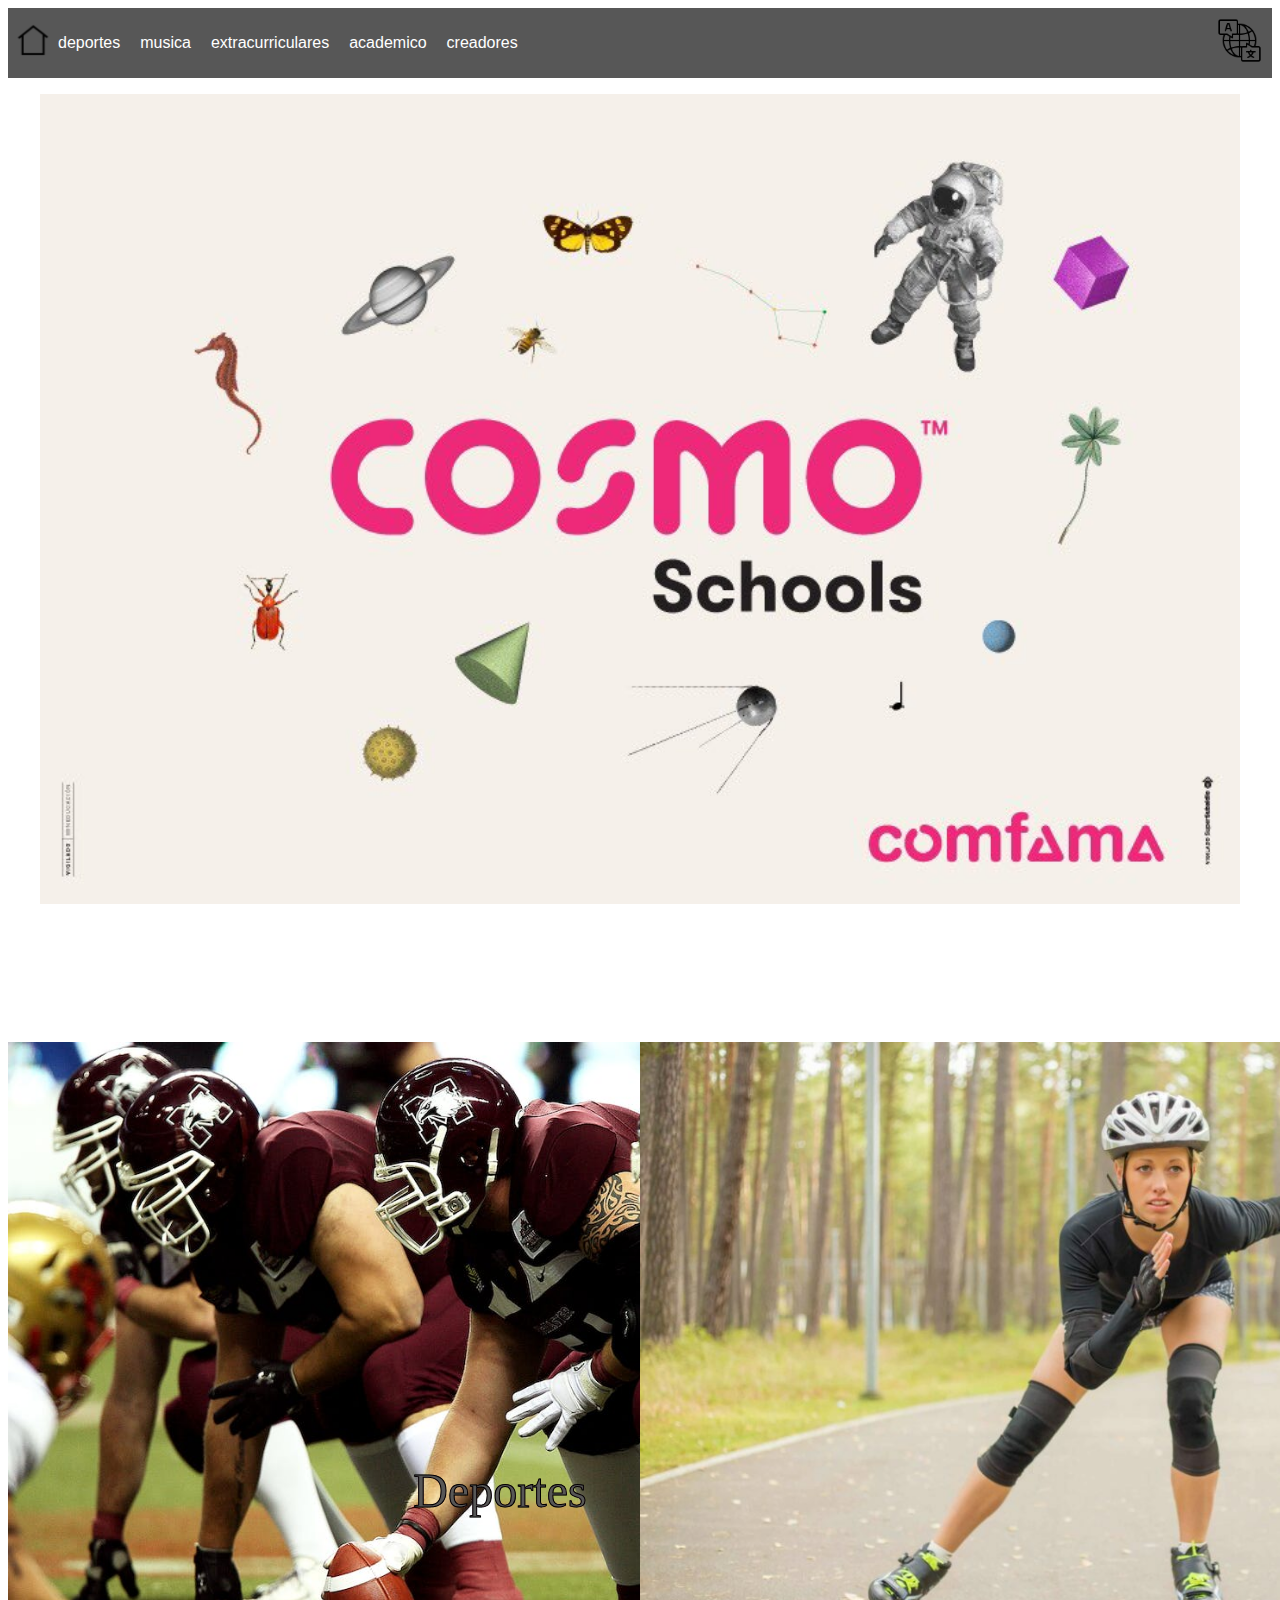
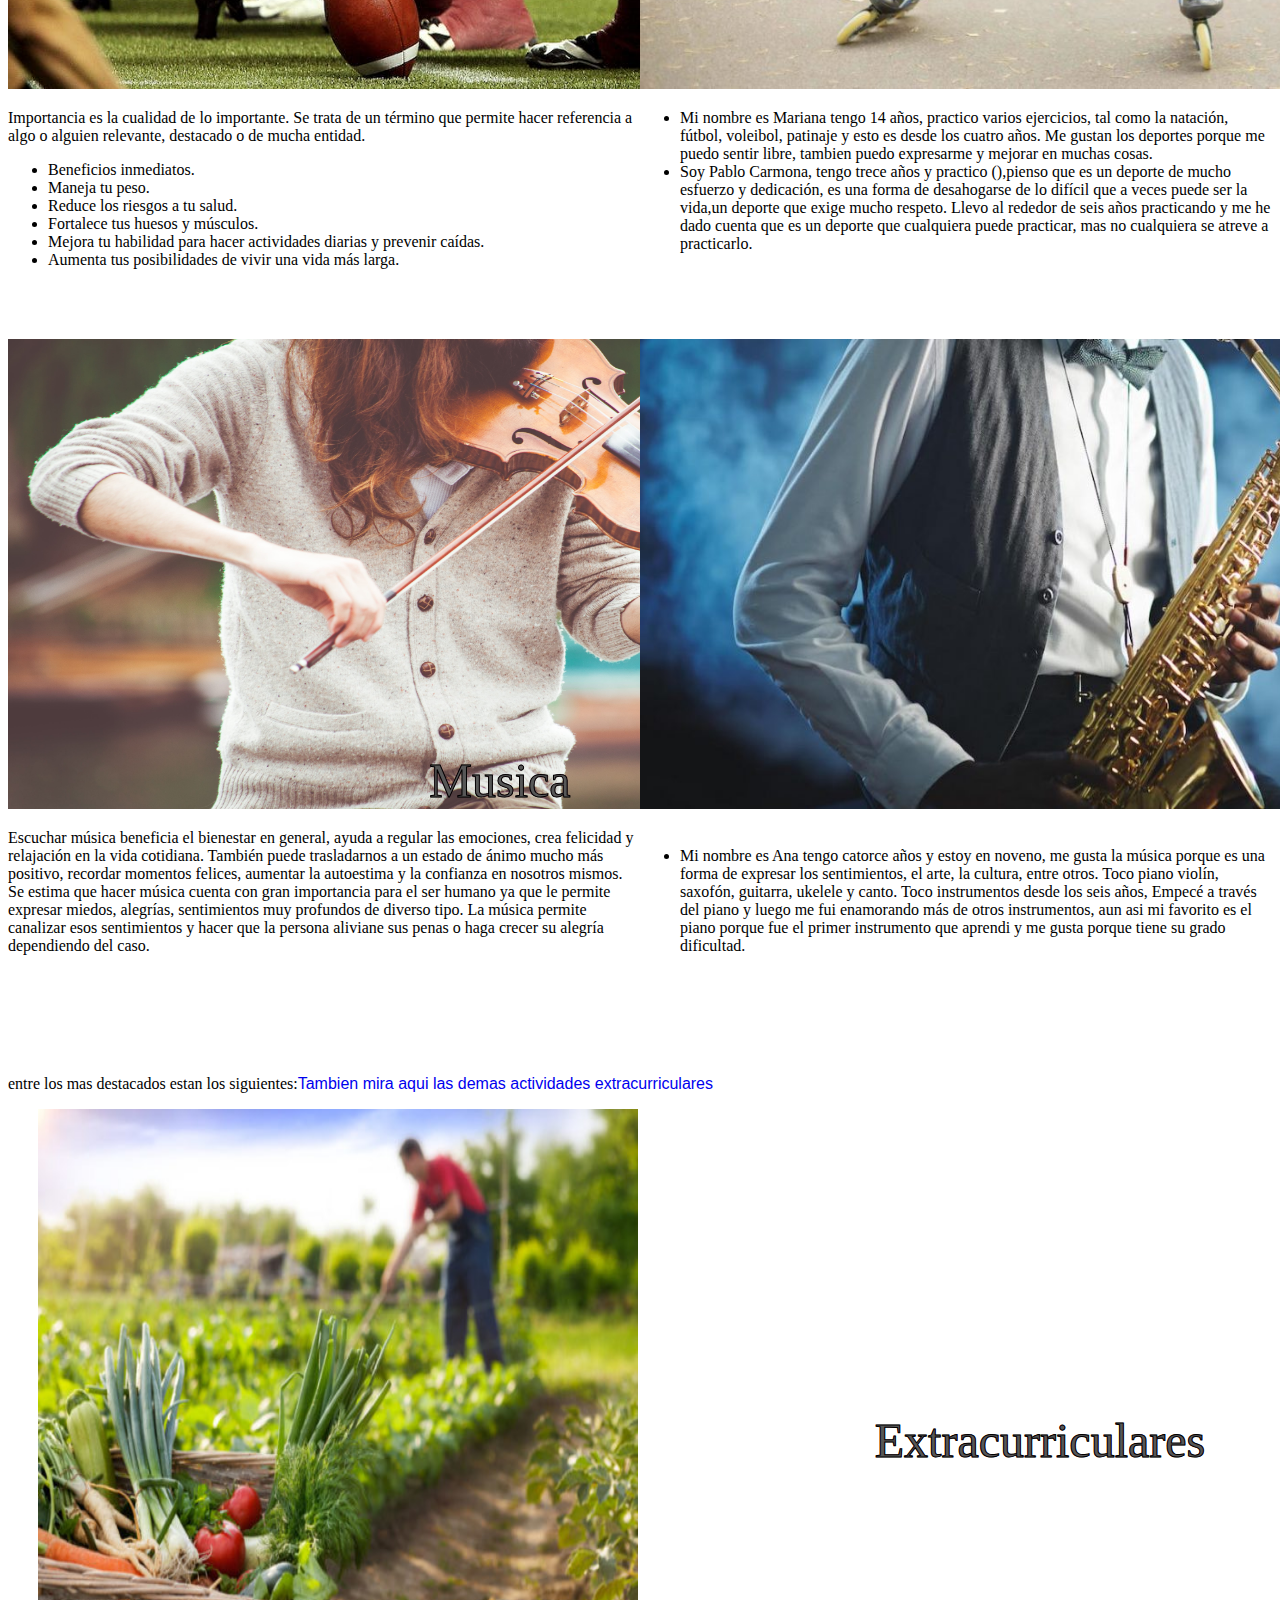
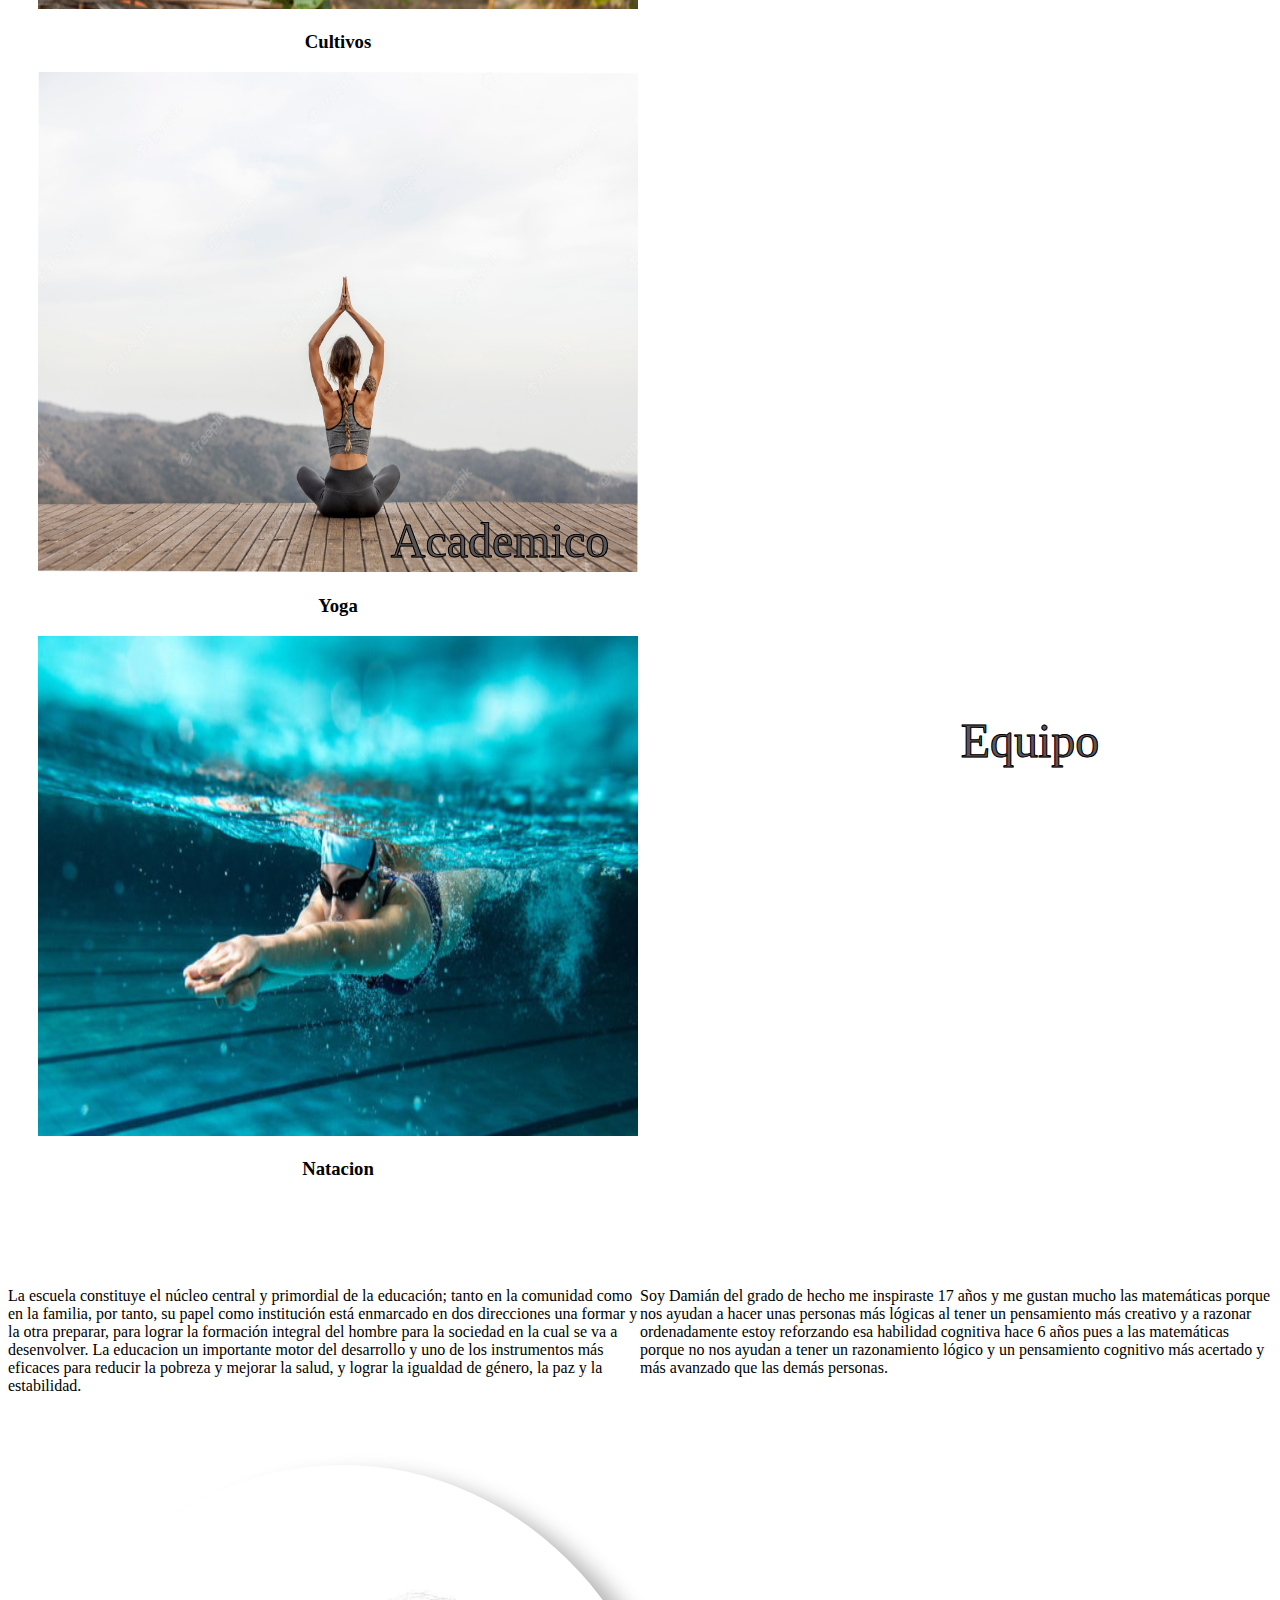
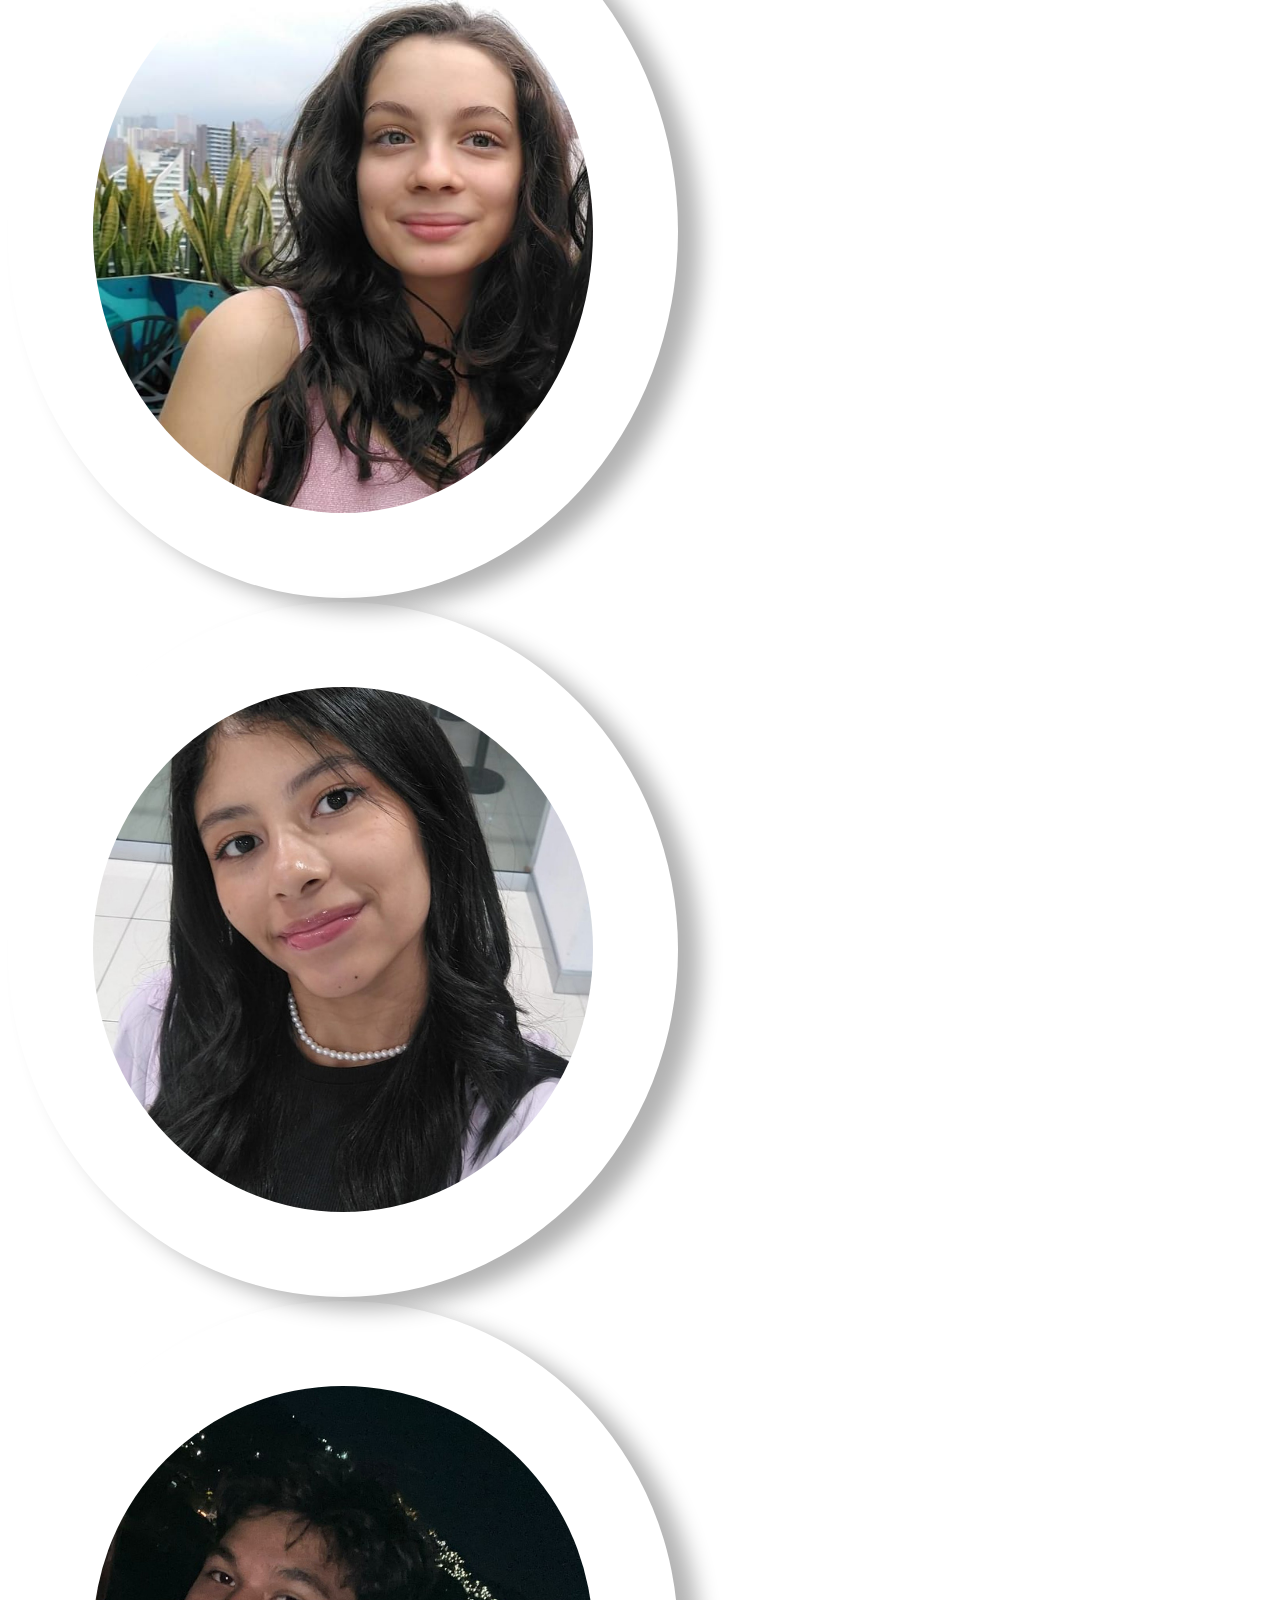
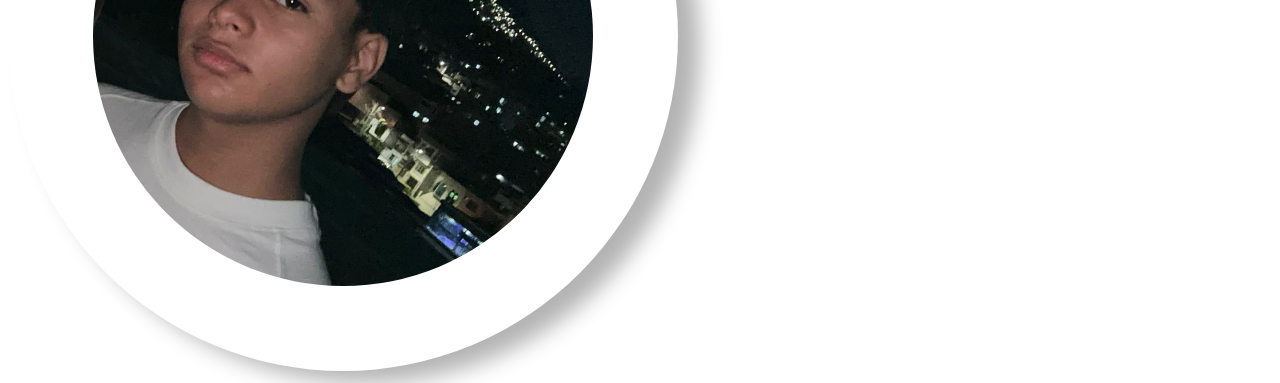
<file: index.html>
<!DOCTYPE html>
<html lang="en">
<head>
    <meta charset="UTF-8">
    <meta http-equiv="X-UA-Compatible" content="IE=edge">
    <meta name="viewport" content="width=device-width, initial-scale=1.0">
    <title>Document</title>
    <link rel="stylesheet" href="css/style.css">
</head>
<body>
    <header id="in">
        <div class="Div_Nav">
            <div class="nav">
                <a href="#in" class="Inicio"><img src="img/hogar.png" width="30px"></a>
                <nav> 
                    <ul>
                        <li><a href="#Dep">deportes</a></li>
                        <li><a href="#Music">musica</a></li>
                        <li><a href="#Extra">extracurriculares</a></li>
                        <li><a href="#Academico">academico</a></li>
                        <li><a href="#Equipo">creadores</a></li>
                    </ul>    
                </nav>
                <a href="english.html" class="Traducir"><img src="img/traducir.png" width="45px"></a>
            </div>
        </div>   
    </header>
        <div class="slider">
            <ul>
                <li>
                    <img src="img/Chromatica.jpg" alt="">
                </li>
                <li>
                    <img src="img/Artpop.jpg" alt="">
                </li>
                <li>
                    <img src="img/BornThisWay.jpg" alt="">
                </li>
                <li>
                    <img src="img/TheFame.jpeg" alt="">
                </li>
            </ul>
            <div class="Text_banner">
                <h1>The Cosmo</h1>
            </div>
        </div>
    <section class="Dep" id="Dep">
        <article class="dep_rigth">
            <div>
                <div class="word-waves" id="dep_title">
                    <span>Deportes</span>
                    <span>Deportes</span>
                </div>
                <br><br><br>
                <div class="music"><img src="img/CheekToCheek.jpeg" width="970px"></div>
                
                <p> Importancia es la cualidad de lo importante. Se trata de un término que permite hacer referencia a algo o 
                    alguien relevante, destacado o de mucha entidad.</p>
                <ul>
                    <li>Beneficios inmediatos.</li>
                    <li>Maneja tu peso.</li>
                    <li>Reduce los riesgos a tu salud.</li>
                    <li>Fortalece tus huesos y músculos.</li>
                    <li>Mejora tu habilidad para hacer actividades diarias y prevenir caídas.</li>
                    <li>Aumenta tus posibilidades de vivir una vida más larga.</li>
                </ul>
            </div>
        </article>
        <aside class="dep_left">
            <div class="word-waves">
                <span>Experiencias</span>
                <span>Experiencias</span>
            </div>
            <br><br><br>
            <div class="music"><img src="img/patinaje.jpg" width="970px"></div>
            
            <p> 
                <ul>
                    <li>
                        Mi nombre es Mariana tengo 14 años, practico varios ejercicios, tal como la natación, fútbol, 
                        voleibol, patinaje y esto es desde los cuatro años. Me gustan los deportes porque me puedo sentir 
                        libre, tambien puedo expresarme y mejorar en muchas cosas. 
                    </li>
                    <li>
                        Soy Pablo Carmona, tengo trece años y practico (),pienso que es un deporte de mucho esfuerzo y 
                        dedicación, es una forma de desahogarse de lo difícil que a veces puede ser la vida,un deporte 
                        que exige mucho respeto. Llevo al rededor de seis años practicando y me he dado cuenta que es un 
                        deporte que cualquiera puede practicar, mas no cualquiera se atreve a practicarlo.
                    </li>
                </ul>
            </p>
        </aside>
    </section>
    <section class="Dep" id="Music">
        <article class="dep_rigth" id="dep_rigth">
           <div>
                <div class="word-waves">
                    <span>Musica</span>
                    <span>Musica</span>
                </div>
                <br><br><br>
                <div class="music"><img src="img/violin.jpg" width="950px" height="470px"></div>
                
                <p> Escuchar música beneficia el bienestar en general, ayuda a regular las emociones, crea felicidad y 
                    relajación en la vida cotidiana. También puede trasladarnos a un estado de ánimo mucho más positivo, 
                    recordar momentos felices, aumentar la autoestima y la confianza en nosotros mismos. Se estima que hacer 
                    música cuenta con gran importancia para el ser humano ya que le permite expresar miedos, alegrías, 
                    sentimientos muy profundos de diverso tipo. La música permite canalizar esos sentimientos y hacer que 
                    la persona aliviane sus penas o haga crecer su alegría dependiendo del caso.
                </p>
            </div> 
        </article>
        <aside class="dep_left" id="dep_left">
            <div>
                <div class="word-waves">
                    <span>Experiencias</span>
                    <span>Experiencias</span>
                </div>
                <br><br><br>
                <div class="music"><img src="img/saxofon.jpg" width="980px" height="470px"></div>
                
                <br>
                <p> 
                    <ul>
                        <li>
                            Mi nombre es Ana tengo catorce años y estoy en noveno, me gusta la música porque es una forma de 
                            expresar los sentimientos, el arte, la cultura, entre otros. Toco piano violín, saxofón, guitarra,
                            ukelele y canto. Toco instrumentos desde los seis años, Empecé a través del piano y luego  me fui 
                            enamorando más de otros instrumentos, aun asi mi favorito es el piano porque fue el primer 
                            instrumento que aprendi y me gusta porque tiene su grado dificultad. 
                        </li>
                    </ul>
                    <br>
                </p>
            </div> 
        </aside>
    </section>
    <section id="Extra">
        <div>
            <div class="word-waves">
                <span>Extracurriculares</span>
                <span>Extracurriculares</span>
            </div>
            <br><br><br>
            <p>entre los mas destacados estan los siguientes:<a href="https://www.cosmoschools.co/ruta-de-alimentacion-consciente/cursos-extracurriculares/" class="A">Tambien mira aqui las demas actividades extracurriculares</a>
            </p>
            <div class="img"> 
                <img src="img/cultivo.jpg" width="600px" height="500px">
                    <h3>Cultivos</h3>
            </div>
            <div class="img">
                <img src="img/yoga.jpg" width="600px" height="500px">
                    <h3>Yoga</h3>
            </div>
            <div class="img">
                <img src="img/natacion.jpg" width="600px" height="500px">
                    <h3>Natacion</h3>
            </div>        
        </div>
    </section>
    <section class="Dep" id="Academico">
        <article class="dep_rigth" id="Acdm_Rigth">
            <div>
                <div class="word-waves">
                    <span>Academico</span>
                    <span>Academico</span>
                </div>
                <br><br><br><br>
                <p> La escuela constituye el núcleo central y primordial de la educación; tanto en la comunidad como en 
                    la familia, por tanto, su papel como institución está enmarcado en dos direcciones una formar y la 
                    otra preparar, para lograr la formación integral del hombre para la sociedad en la cual se va a 
                    desenvolver. La educacion un importante motor del desarrollo y uno de los instrumentos más eficaces 
                    para reducir la pobreza y mejorar la salud, y lograr la igualdad de género, la paz y la estabilidad.
                </p>
            </div>
        </article>
        <aside class="dep_left" id="Acdm_Left">
            <div>
                <div class="word-waves">
                    <span>Experiencias</span>
                    <span>Experiencias</span>
                </div>
                <br><br><br><br>
                <p>  Soy Damián del grado de hecho me inspiraste 17 años y me gustan mucho las matemáticas porque nos
                     ayudan a hacer unas personas más lógicas al tener un pensamiento más creativo y a razonar 
                     ordenadamente estoy reforzando esa habilidad cognitiva hace 6 años pues a las matemáticas 
                     porque no nos ayudan a tener un razonamiento lógico y un pensamiento cognitivo más acertado y 
                     más avanzado que las demás personas.
                </p>
            </div> 
        </aside>
    </section>
    <footer id="Equipo">
        <div>
            <div class="word-waves">
                <span>Equipo</span>
                <span>Equipo</span>
            </div>
            <br><br><br>
            <img src="img/equipo/Valen.jpeg" class="workTeam">
            <img src="img/equipo/Antonia.jpeg" class="workTeam">
            <img src="img/equipo/santiago.jpeg" class="workTeam">
        </div>
    </footer>   
</body>
</html>
</file>
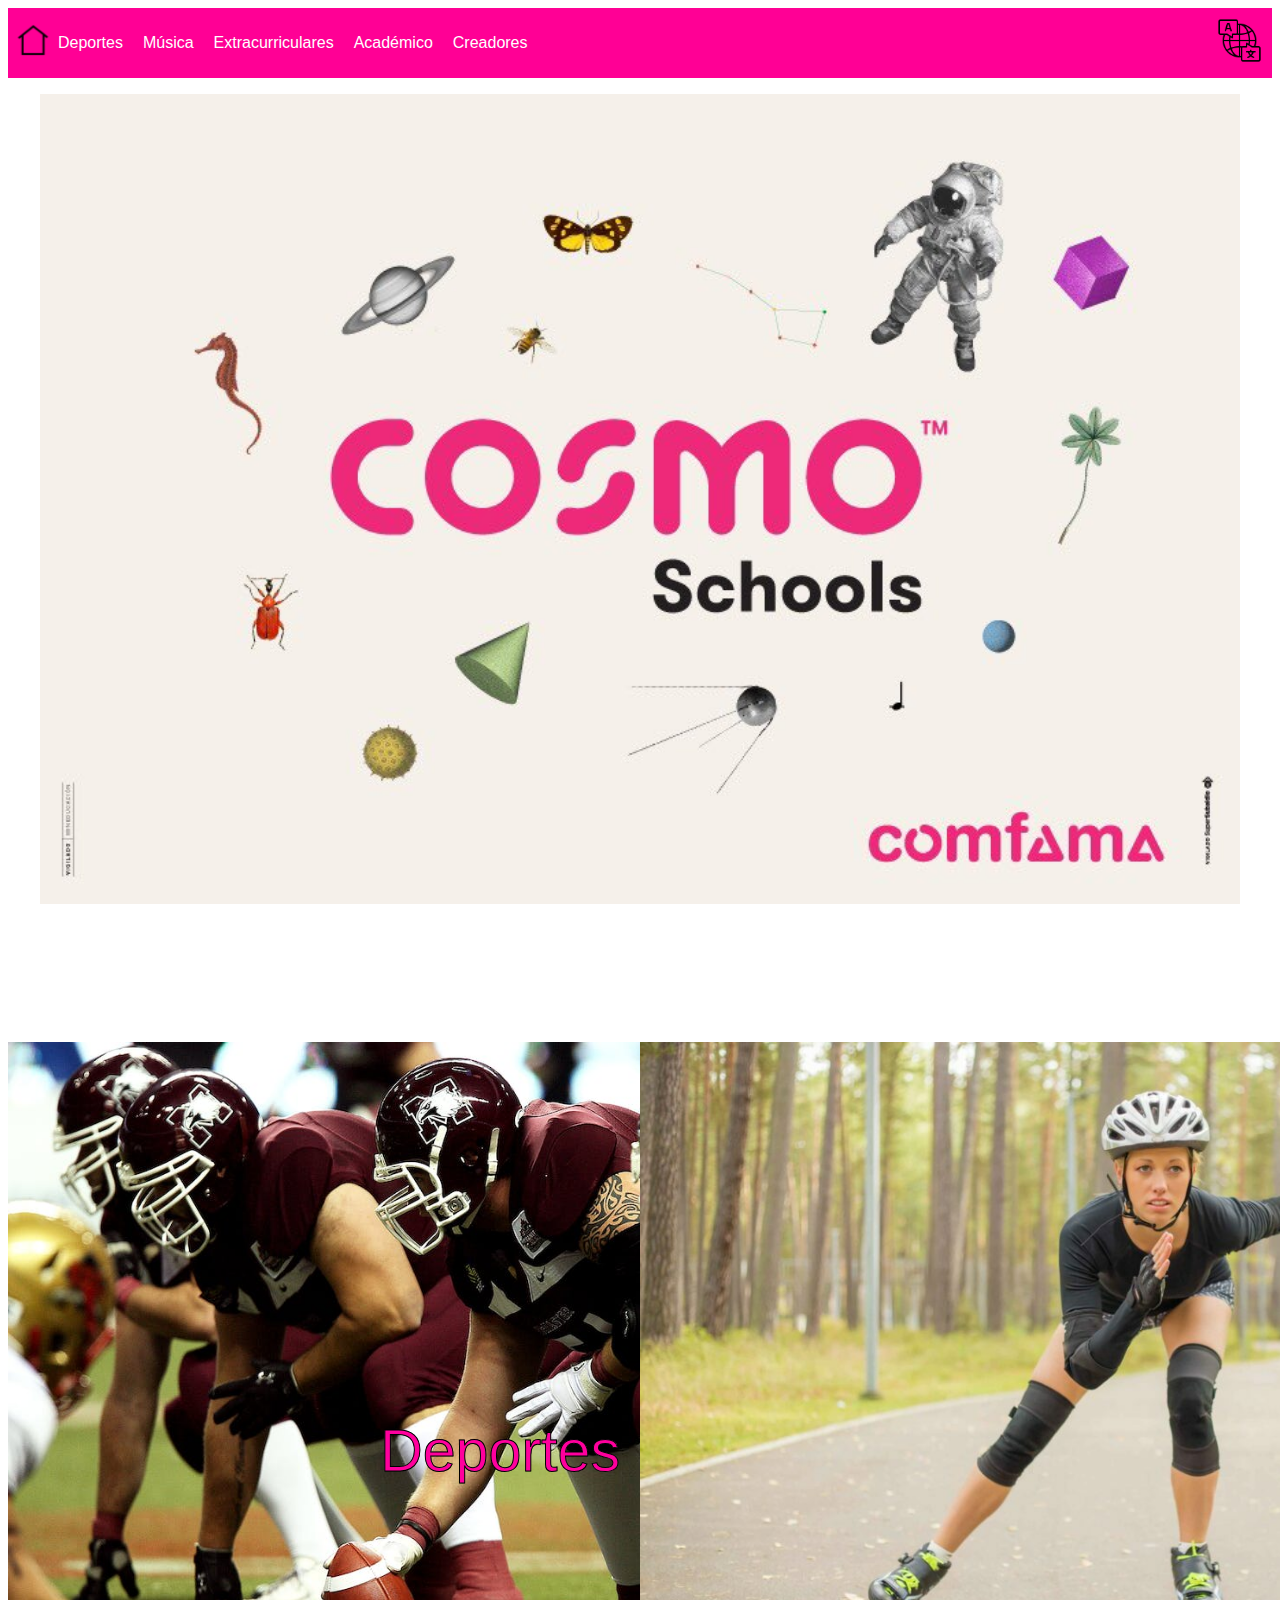
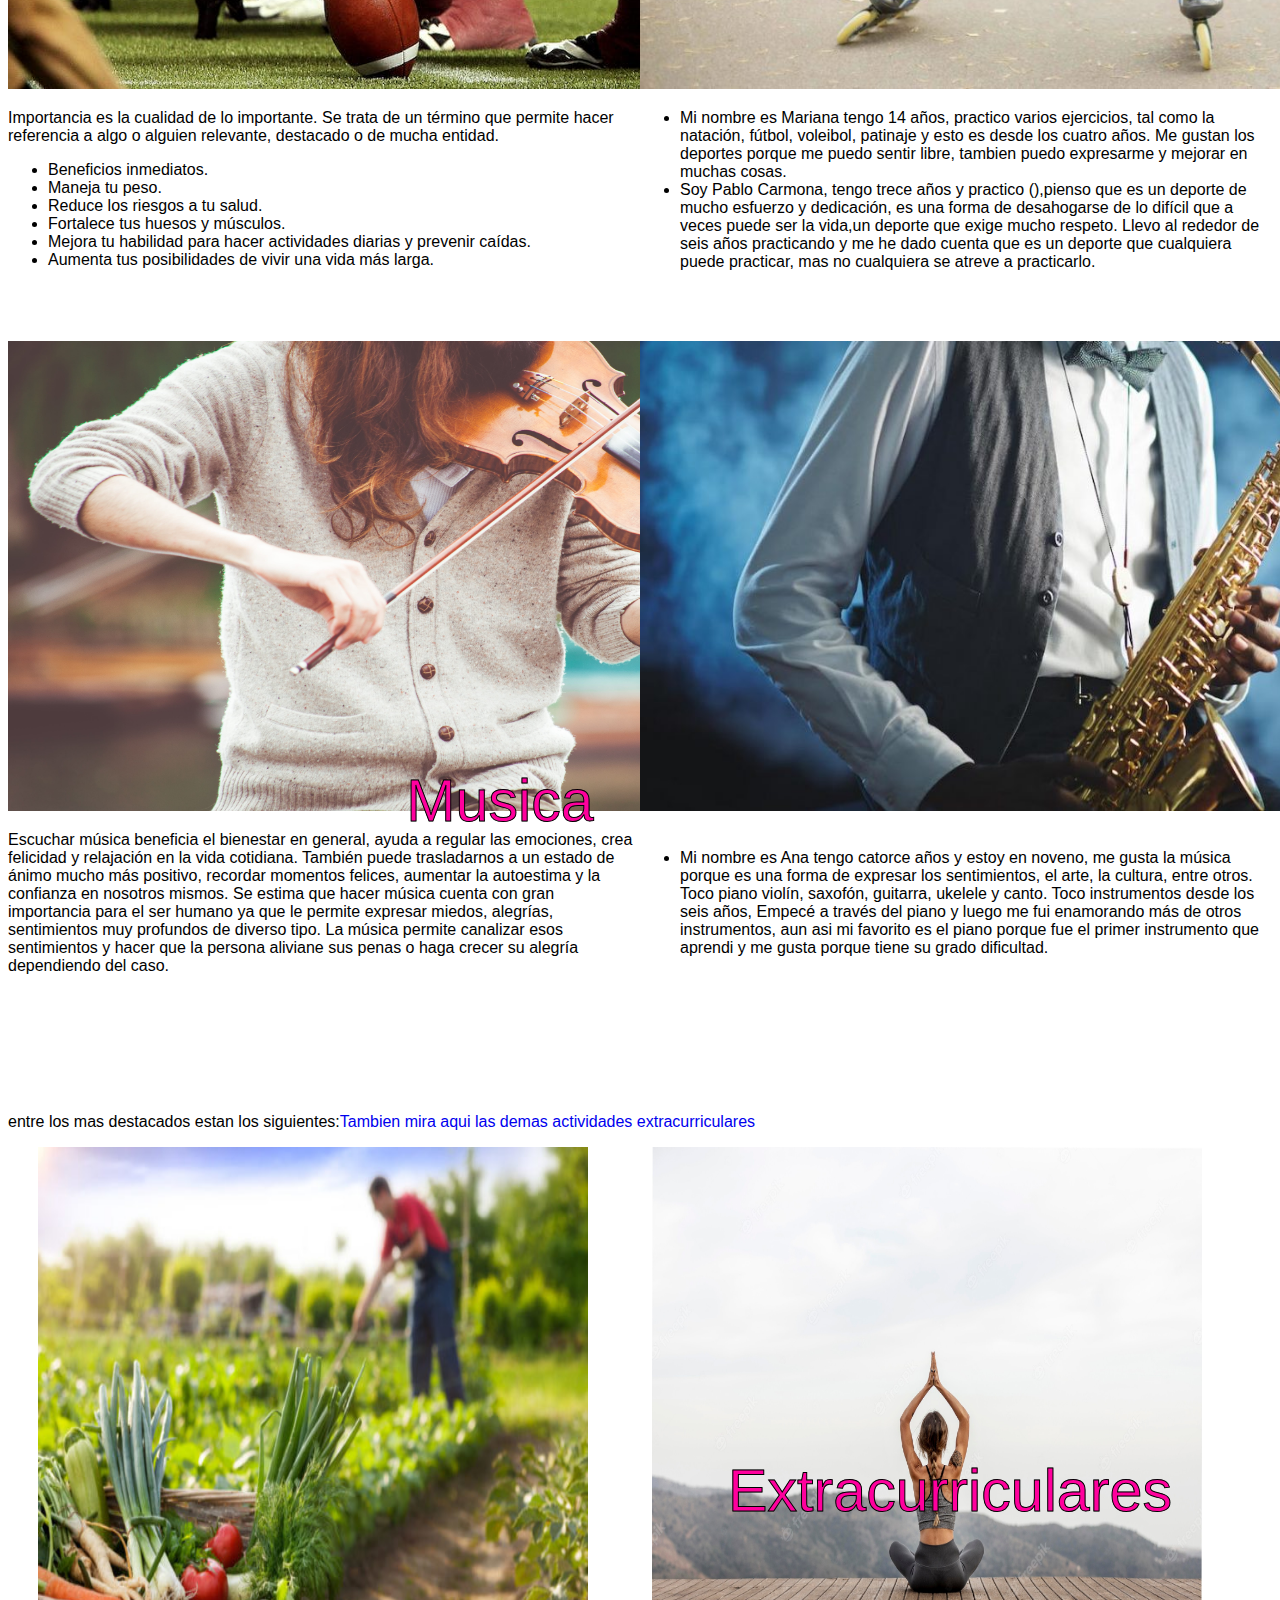
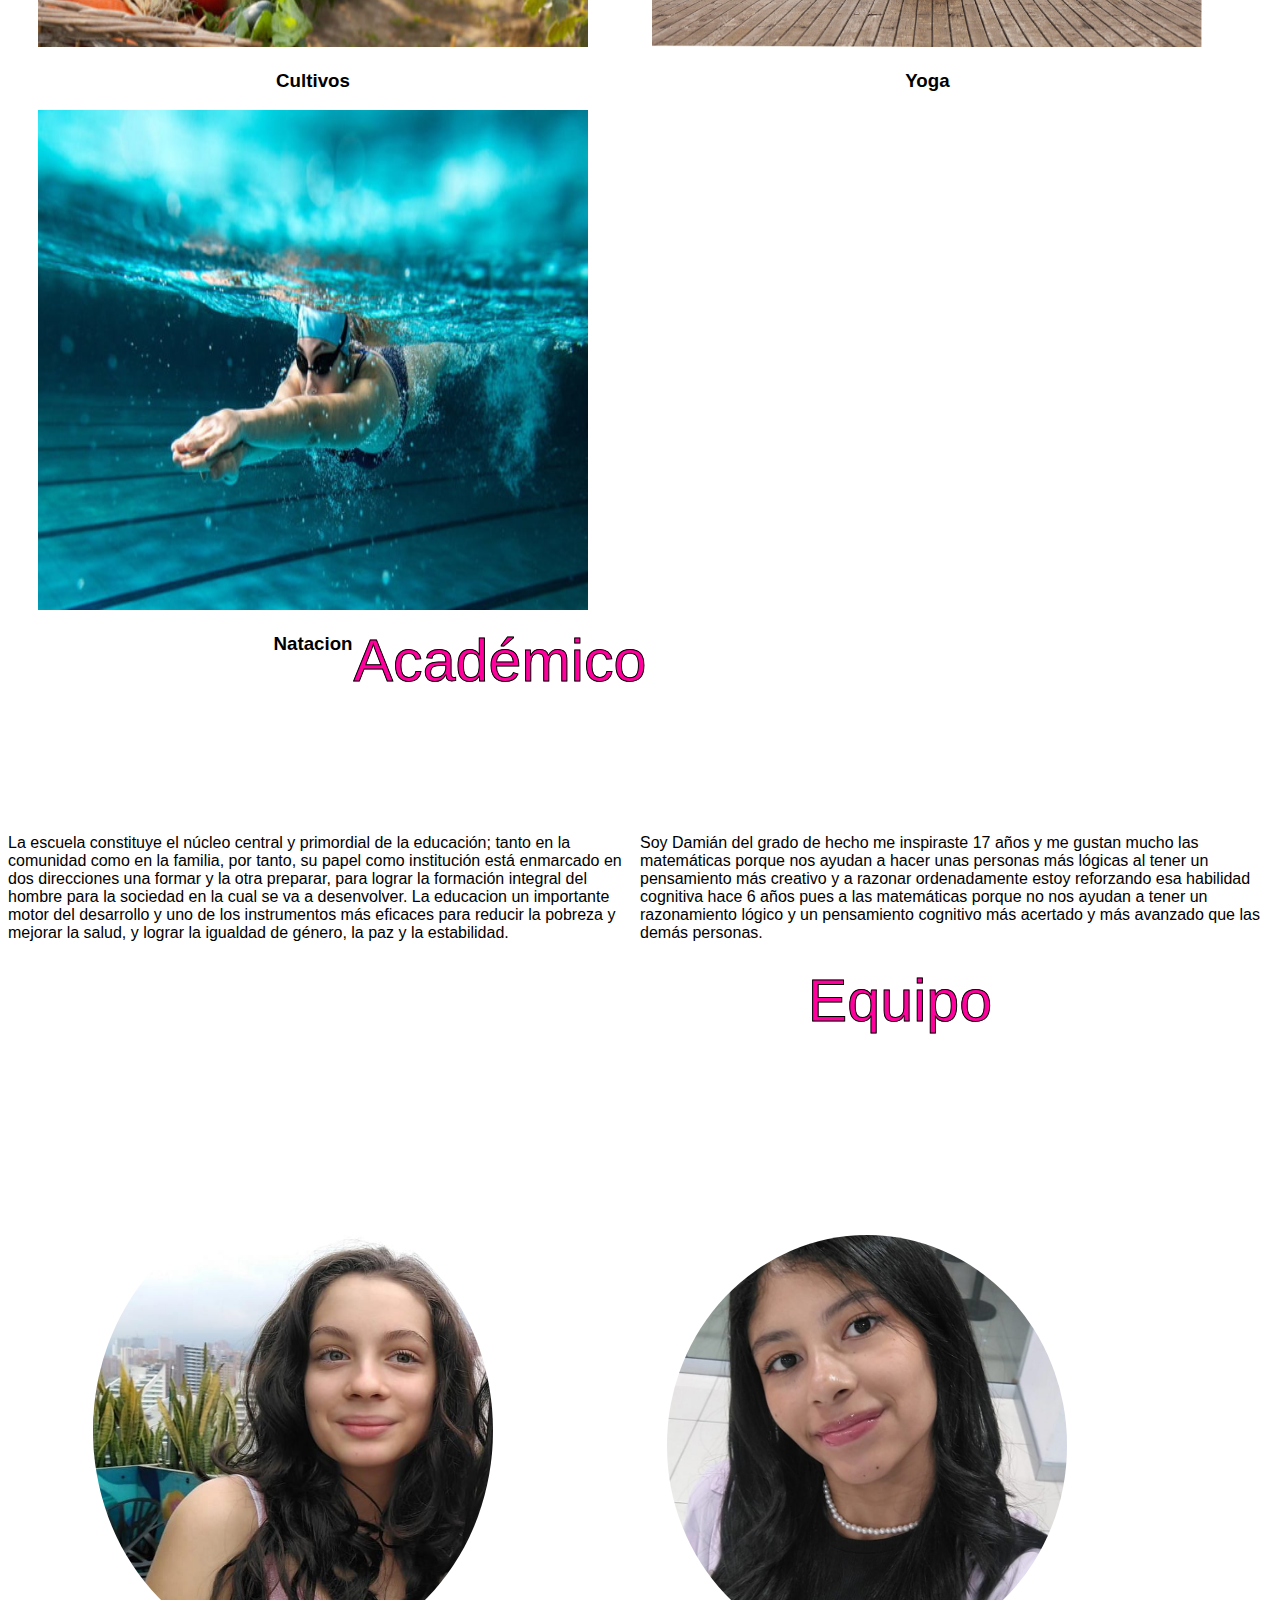
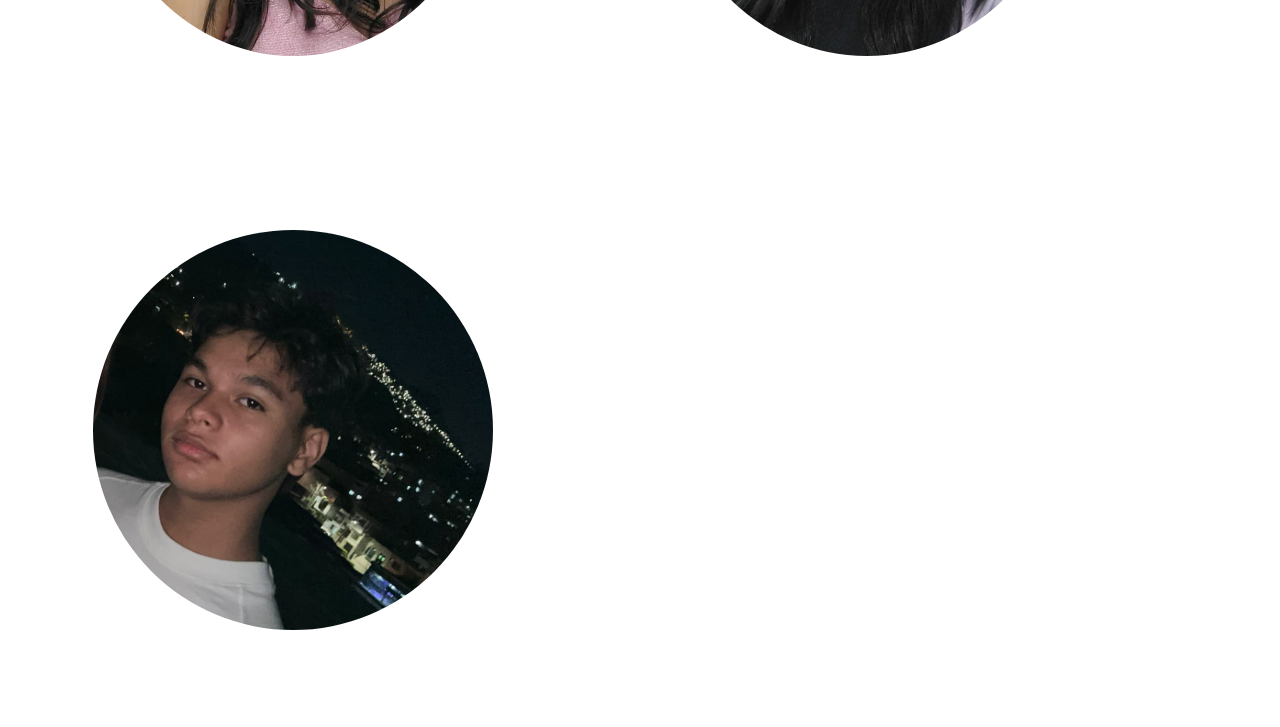
<file: TheCosmo-main 2/index.html>
<!DOCTYPE html>
<html lang="en">
<head>
    <meta charset="UTF-8">
    <meta http-equiv="X-UA-Compatible" content="IE=edge">
    <meta name="viewport" content="width=device-width, initial-scale=1.0">
    <title>Document</title>
    <link rel="stylesheet" href="css/style.css">
</head>
<body>
    <header id="in">
        <div class="Div_Nav">
            <div class="nav">
                <a href="#in" class="Inicio"><img src="img/hogar.png" width="30px"></a>
                <nav> 
                    <ul>
                        <li><a href="#Dep">Deportes</a></li>
                        <li><a href="#Music">Música</a></li>
                        <li><a href="#Extra">Extracurriculares</a></li>
                        <li><a href="#Academico">Académico</a></li>
                        <li><a href="#Equipo">Creadores</a></li>
                    </ul>    
                </nav>
                <a href="english.html" class="Traducir"><img src="img/traducir.png" width="45px"></a>
            </div>
        </div>   
    </header>
        <div class="slider">
            <ul>
                <li>
                    <img src="img/Chromatica.jpg" alt="">
                </li>
                <li>
                    <img src="img/Artpop.jpg" alt="">
                </li>
                <li>
                    <img src="img/BornThisWay.jpg" alt="">
                </li>
                <li>
                    <img src="img/TheFame.jpeg" alt="">
                </li>
            </ul>
            <div class="Text_banner">
                <h1>The Cosmo</h1>
            </div>
        </div>
    <section class="Dep" id="Dep">
        <article class="dep_rigth">
            <div>
                <div class="word-waves" id="dep_title">
                    <span>Deportes</span>
                    <span>Deportes</span>
                </div>
                <br><br><br>
                <div class="music"><img src="img/CheekToCheek.jpeg" width="970px"></div>
                
                <p> Importancia es la cualidad de lo importante. Se trata de un término que permite hacer referencia a algo o 
                    alguien relevante, destacado o de mucha entidad.</p>
                <ul>
                    <li>Beneficios inmediatos.</li>
                    <li>Maneja tu peso.</li>
                    <li>Reduce los riesgos a tu salud.</li>
                    <li>Fortalece tus huesos y músculos.</li>
                    <li>Mejora tu habilidad para hacer actividades diarias y prevenir caídas.</li>
                    <li>Aumenta tus posibilidades de vivir una vida más larga.</li>
                </ul>
            </div>
        </article>
        <aside class="dep_left">
            <div class="word-waves">
                <span>Experiencias</span>
                <span>Experiencias</span>
            </div>
            <br><br><br>
            <div class="music"><img src="img/patinaje.jpg" width="970px"></div>
            
            <p> 
                <ul>
                    <li>
                        Mi nombre es Mariana tengo 14 años, practico varios ejercicios, tal como la natación, fútbol, 
                        voleibol, patinaje y esto es desde los cuatro años. Me gustan los deportes porque me puedo sentir 
                        libre, tambien puedo expresarme y mejorar en muchas cosas. 
                    </li>
                    <li>
                        Soy Pablo Carmona, tengo trece años y practico (),pienso que es un deporte de mucho esfuerzo y 
                        dedicación, es una forma de desahogarse de lo difícil que a veces puede ser la vida,un deporte 
                        que exige mucho respeto. Llevo al rededor de seis años practicando y me he dado cuenta que es un 
                        deporte que cualquiera puede practicar, mas no cualquiera se atreve a practicarlo.
                    </li>
                </ul>
            </p>
        </aside>
    </section>
    <section class="Dep" id="Music">
        <article class="dep_rigth" id="dep_rigth">
           <div>
                <div class="word-waves">
                    <span>Musica</span>
                    <span>Musica</span>
                </div>
                <br><br><br>
                <div class="music"><img src="img/violin.jpg" width="950px" height="470px"></div>
                
                <p> Escuchar música beneficia el bienestar en general, ayuda a regular las emociones, crea felicidad y 
                    relajación en la vida cotidiana. También puede trasladarnos a un estado de ánimo mucho más positivo, 
                    recordar momentos felices, aumentar la autoestima y la confianza en nosotros mismos. Se estima que hacer 
                    música cuenta con gran importancia para el ser humano ya que le permite expresar miedos, alegrías, 
                    sentimientos muy profundos de diverso tipo. La música permite canalizar esos sentimientos y hacer que 
                    la persona aliviane sus penas o haga crecer su alegría dependiendo del caso.
                </p>
            </div> 
        </article>
        <aside class="dep_left" id="dep_left">
            <div>
                <div class="word-waves">
                    <span>Experiencias</span>
                    <span>Experiencias</span>
                </div>
                <br><br><br>
                <div class="music"><img src="img/saxofon.jpg" width="980px" height="470px"></div>
                
                <br>
                <p> 
                    <ul>
                        <li>
                            Mi nombre es Ana tengo catorce años y estoy en noveno, me gusta la música porque es una forma de 
                            expresar los sentimientos, el arte, la cultura, entre otros. Toco piano violín, saxofón, guitarra,
                            ukelele y canto. Toco instrumentos desde los seis años, Empecé a través del piano y luego  me fui 
                            enamorando más de otros instrumentos, aun asi mi favorito es el piano porque fue el primer 
                            instrumento que aprendi y me gusta porque tiene su grado dificultad. 
                        </li>
                    </ul>
                    <br>
                </p>
            </div> 
        </aside>
    </section>
    <section id="Extra">
        <div>
            <div class="word-waves">
                <span>Extracurriculares</span>
                <span>Extracurriculares</span>
            </div>
            <br>
            <br>
            <br><br><br>
            <p>entre los mas destacados estan los siguientes:<a href="https://www.cosmoschools.co/ruta-de-alimentacion-consciente/cursos-extracurriculares/" class="A">Tambien mira aqui las demas actividades extracurriculares</a>
            </p>
            <div class="img"> 
                <img src="img/cultivo.jpg" width="550px" height="500px">
                    <h3>Cultivos</h3>
            </div>
            <div class="img">
                <img src="img/yoga.jpg" width="550px" height="500px">
                    <h3>Yoga</h3>
            </div>
            <div class="img">
                <img src="img/natacion.jpg" width="550px" height="500px">
                    <h3>Natacion</h3>
            </div>        
        </div>
        <br>
        <br>
    </section>
    <section class="Dep" id="Academico">
        <article class="dep_rigth" id="Acdm_Rigth">
            <div>
                <div class="word-waves">
                    <span>Académico</span>
                    <span>Académico</span>
                </div>
                <br>
                <br>
                <br><br><br><br>
                <p> La escuela constituye el núcleo central y primordial de la educación; tanto en la comunidad como en 
                    la familia, por tanto, su papel como institución está enmarcado en dos direcciones una formar y la 
                    otra preparar, para lograr la formación integral del hombre para la sociedad en la cual se va a 
                    desenvolver. La educacion un importante motor del desarrollo y uno de los instrumentos más eficaces 
                    para reducir la pobreza y mejorar la salud, y lograr la igualdad de género, la paz y la estabilidad.
                </p>
            </div>
        </article>
        <aside class="dep_left" id="Acdm_Left">
            <div>
                <div class="word-waves">
                    <span>Experiencias</span>
                    <span>Experiencias</span>
                </div>
                <br>
                <br>
                <br><br><br><br>
                <p>  Soy Damián del grado de hecho me inspiraste 17 años y me gustan mucho las matemáticas porque nos
                     ayudan a hacer unas personas más lógicas al tener un pensamiento más creativo y a razonar 
                     ordenadamente estoy reforzando esa habilidad cognitiva hace 6 años pues a las matemáticas 
                     porque no nos ayudan a tener un razonamiento lógico y un pensamiento cognitivo más acertado y 
                     más avanzado que las demás personas.
                </p>
            </div> 
        </aside>
    </section>

    <br>
    <br>
    <footer id="Equipo">
        <div class="workTeam">
            <br>
            <br>

            <div class="word-waves">
                <span>Equipo</span>
                <span>Equipo</span>
            </div>
            <br><br><br>
            <br>
            <br>
            <img src="img/equipo/Valen.jpeg"  class="workTeam">
            <img src="img/equipo/Antonia.jpeg"  class="workTeam">
            <img src="img/equipo/santiago.jpeg"  class="workTeam">
        </div>
    </footer>   
</body>
</html>
</file>
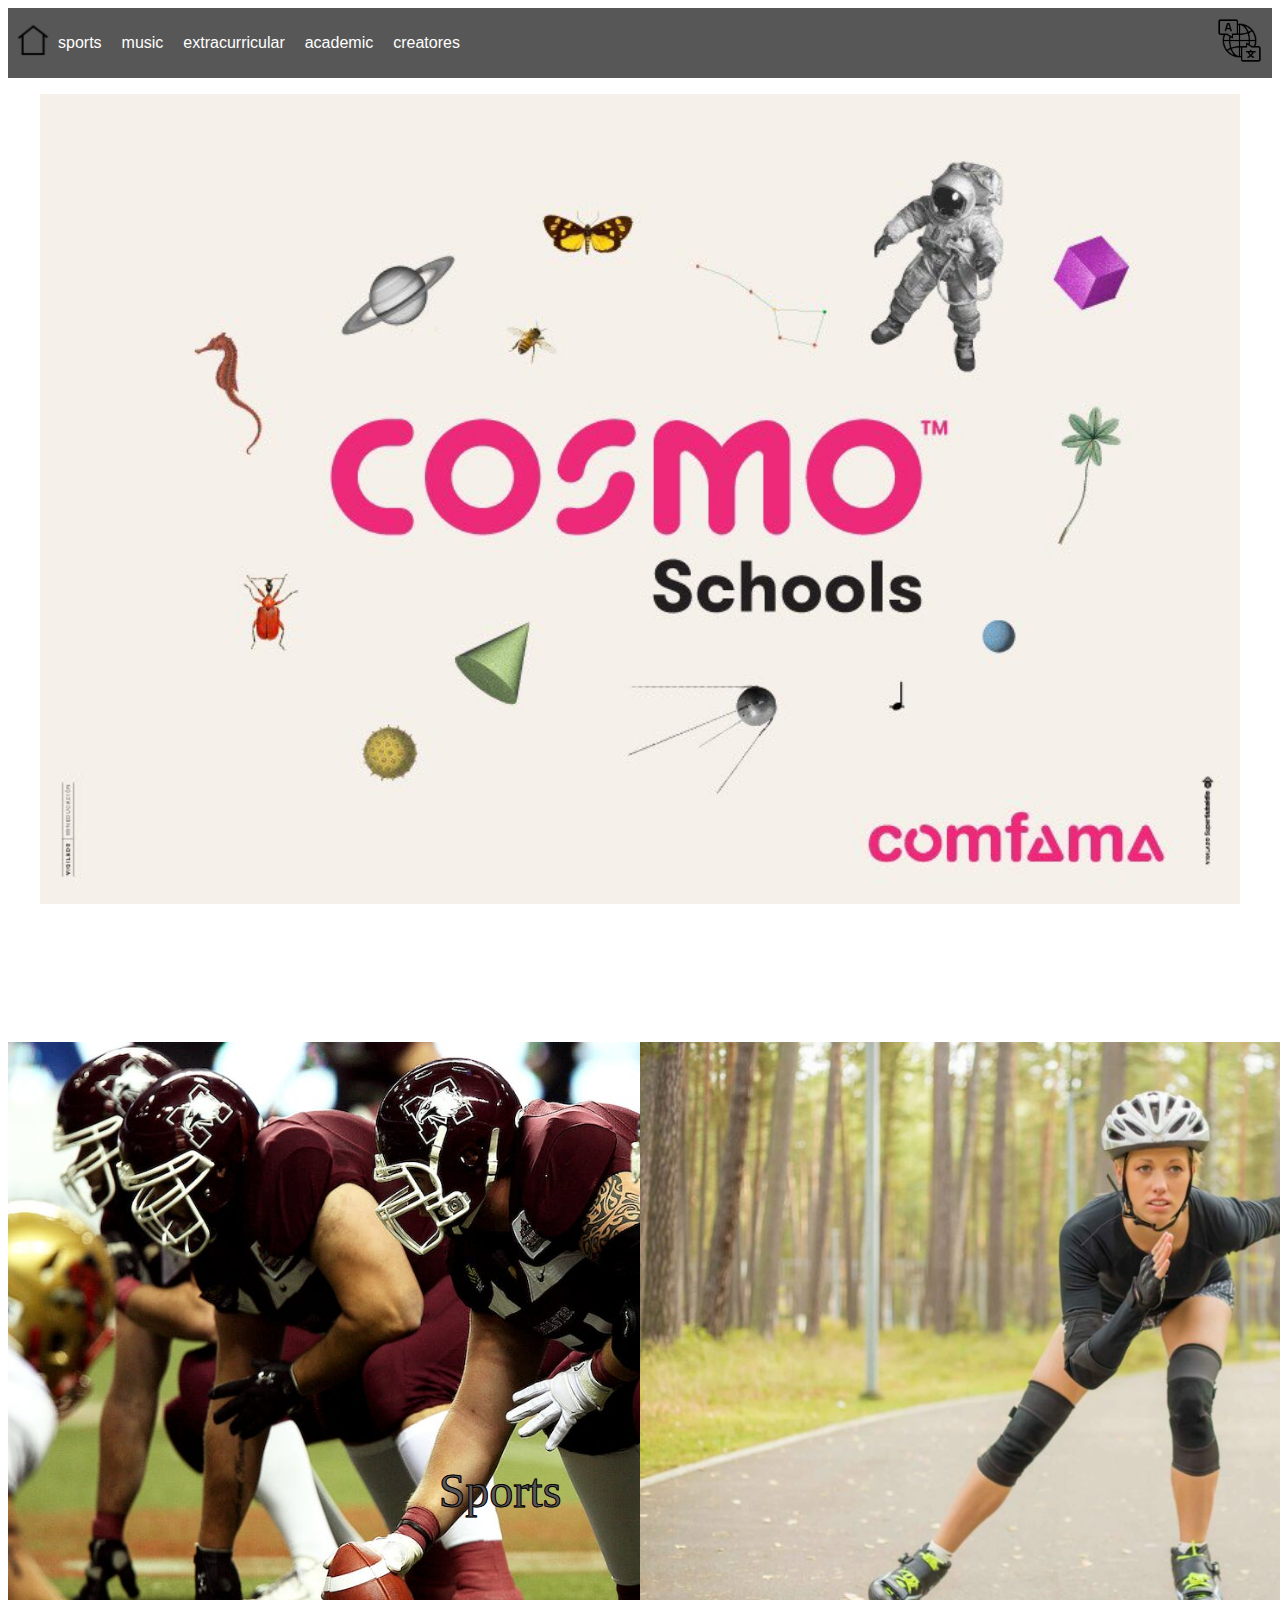
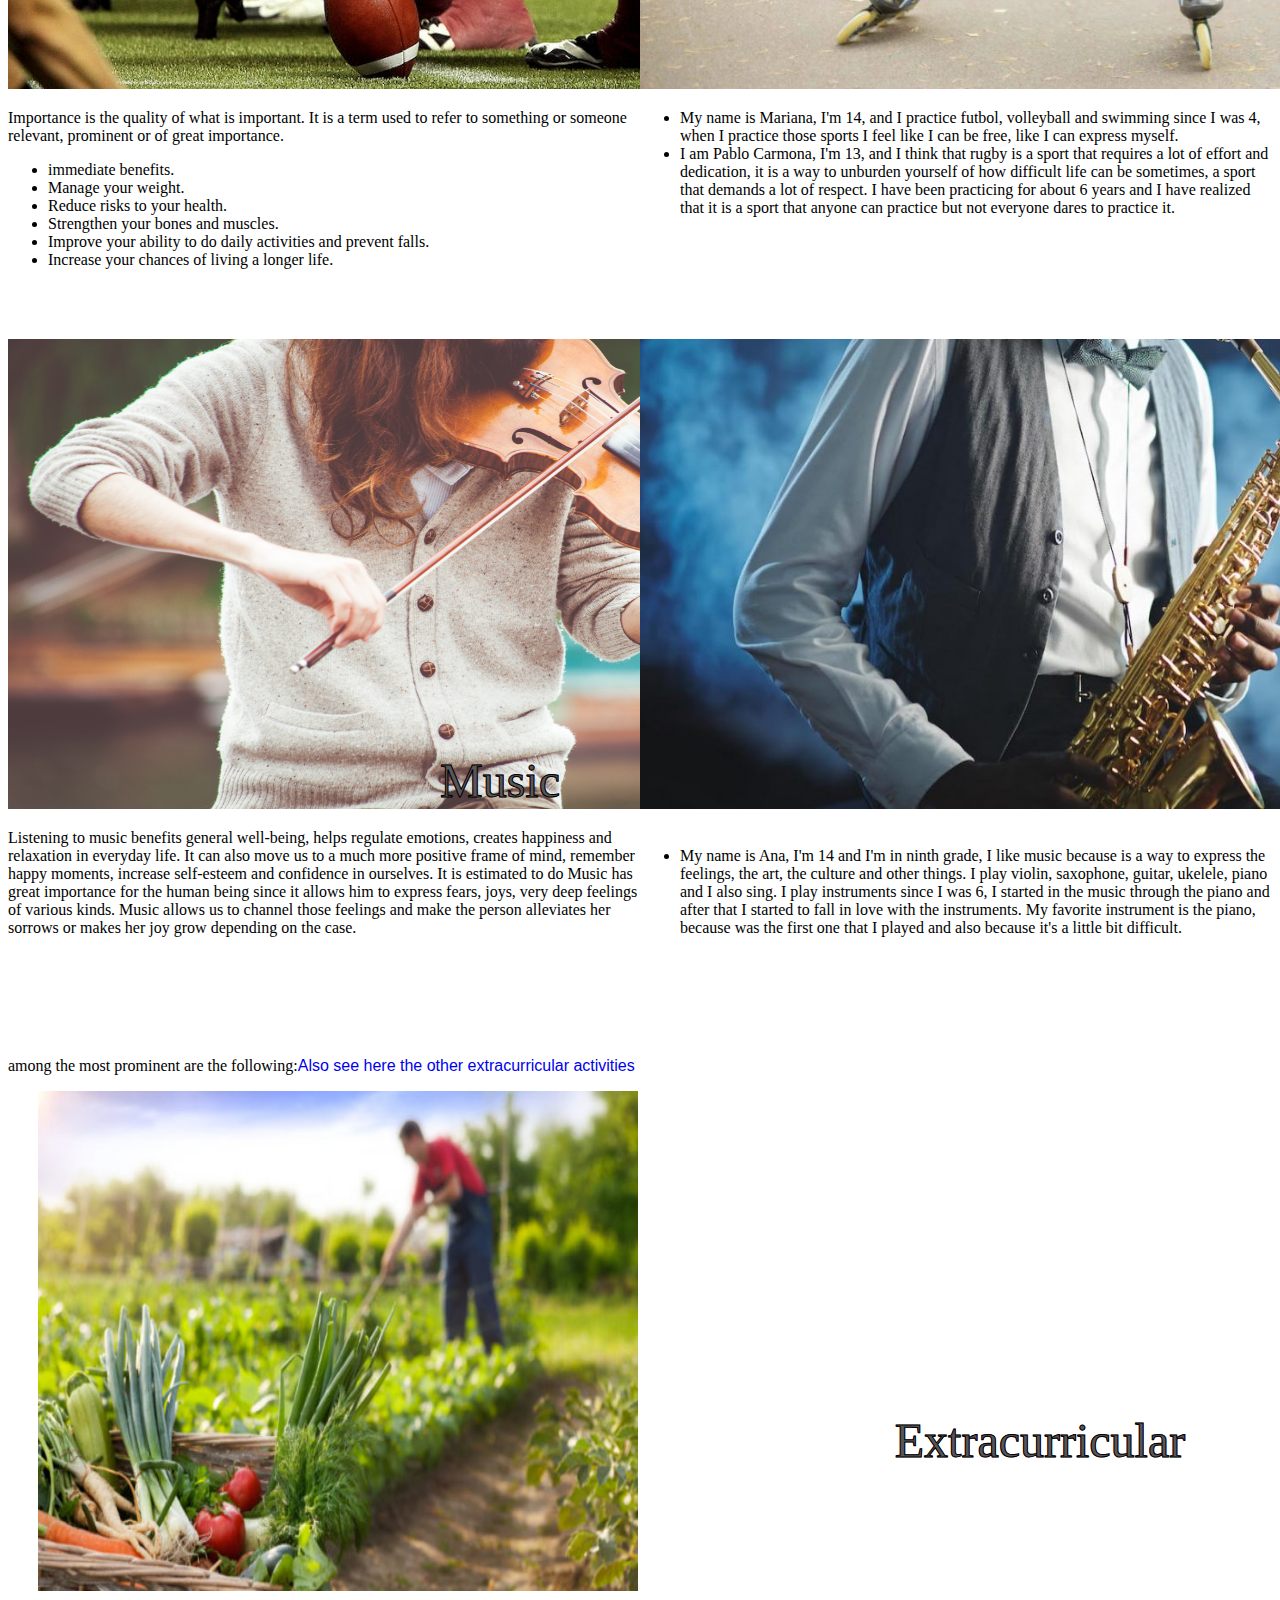
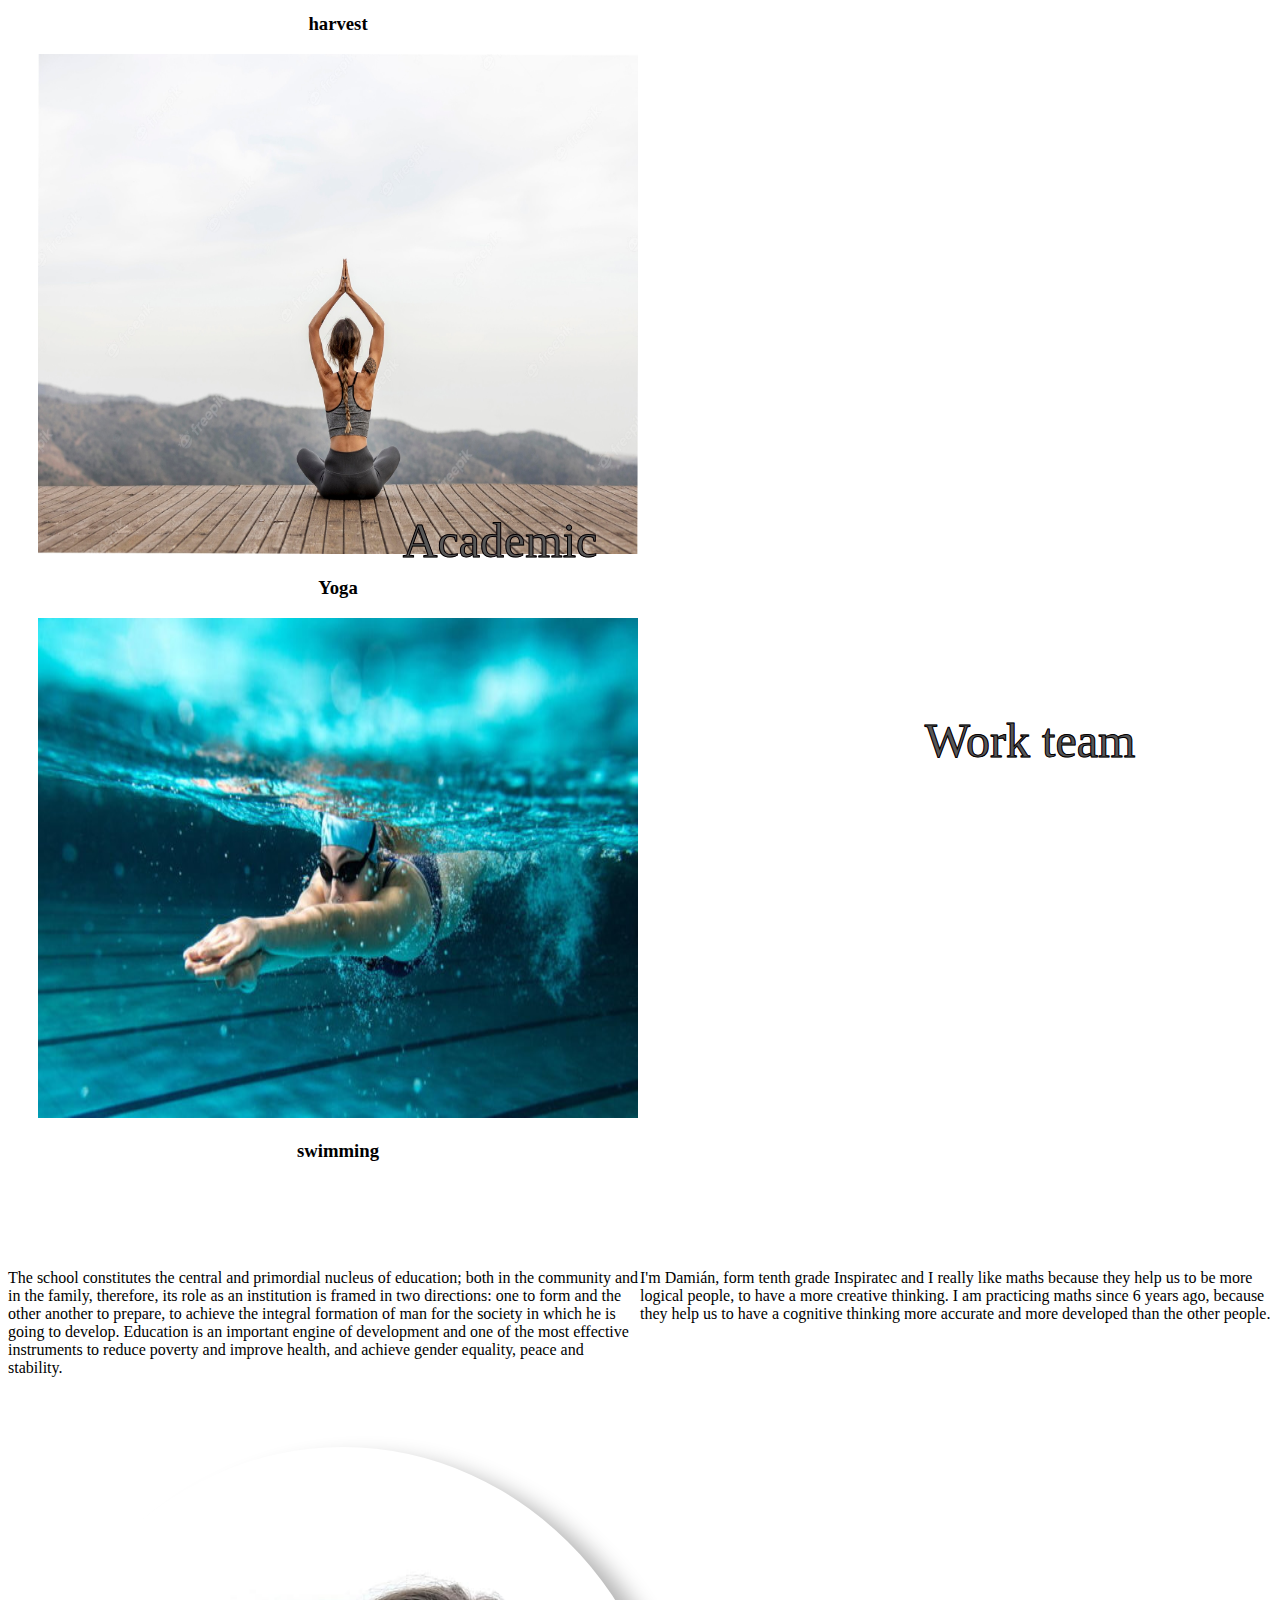
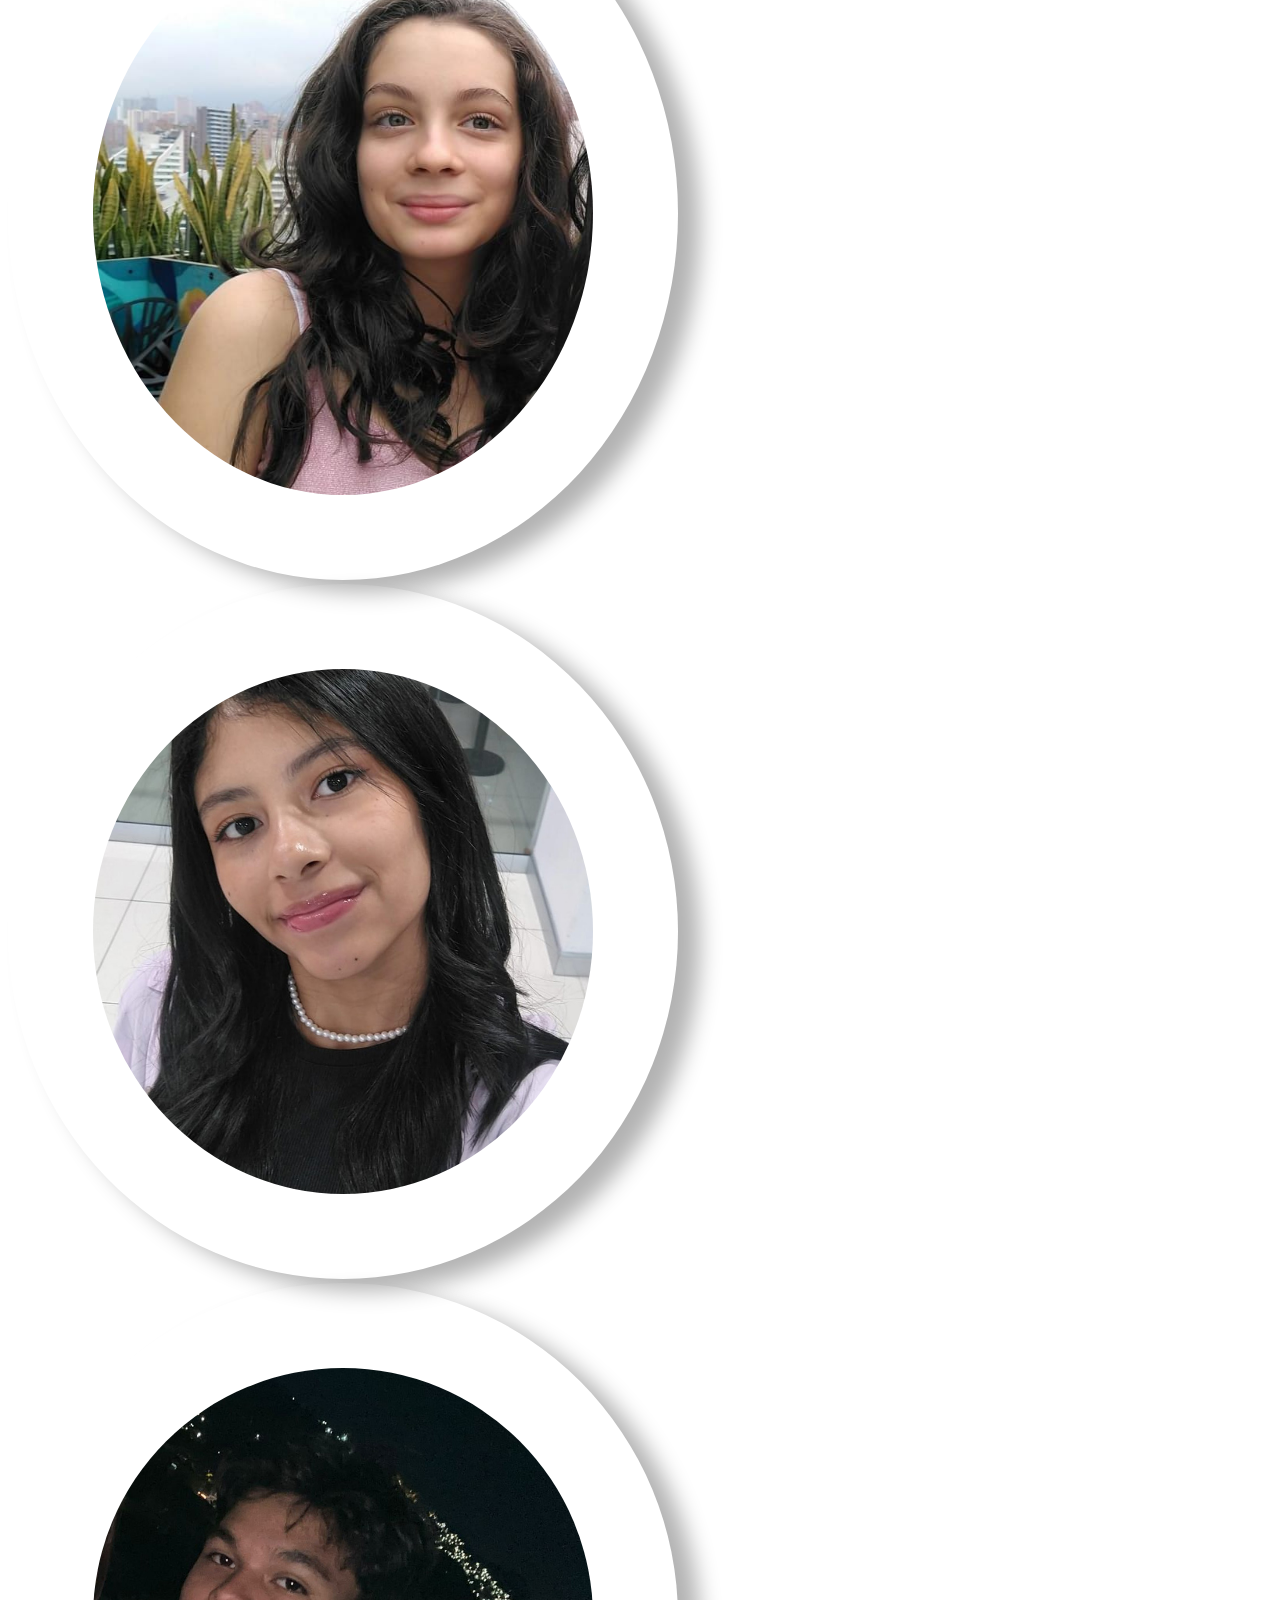
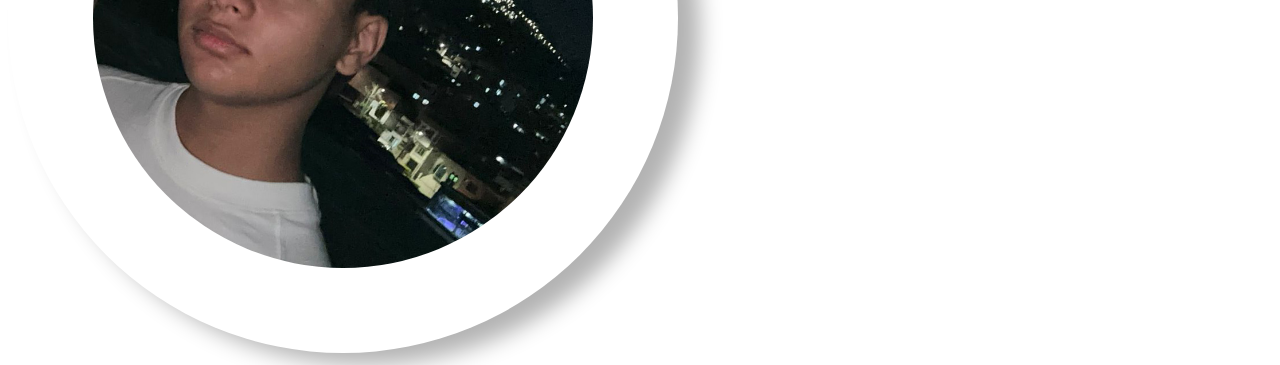
<file: english.html>
<!DOCTYPE html>
<html lang="en">
<head>
    <meta charset="UTF-8">
    <meta http-equiv="X-UA-Compatible" content="IE=edge">
    <meta name="viewport" content="width=device-width, initial-scale=1.0">
    <title>Document</title>
    <link rel="stylesheet" href="css/style.css">
</head>
<body>
    <header id="in">
        <div class="Div_Nav">
            <div class="nav">
                <a href="#in" class="Inicio"><img src="img/hogar.png" width="30px"></a>
                <nav> 
                    <ul>
                        <li><a href="#Dep">sports</a></li>
                        <li><a href="#Music">music</a></li>
                        <li><a href="#Extra">extracurricular</a></li>
                        <li><a href="#Academico">academic</a></li>
                        <li><a href="#Equipo">creatores</a></li>
                    </ul>    
                </nav>
                <a href="index.html" class="Traducir"><img src="img/traducir.png" width="45px"></a>
            </div>
        </div>   
    </header>
        <div class="slider">
            <ul>
                <li>
                    <img src="img/Chromatica.jpg" alt="">
                </li>
                <li>
                    <img src="img/Artpop.jpg" alt="">
                </li>
                <li>
                    <img src="img/BornThisWay.jpg" alt="">
                </li>
                <li>
                    <img src="img/TheFame.jpeg" alt="">
                </li>
            </ul>
            <div class="Text_banner">
                <h1>The Cosmo</h1>
            </div>
        </div>
    <section class="Dep" id="Dep">
        <article class="dep_rigth">
            <div>
                <div class="word-waves" id="dep_title">
                    <span>Sports</span>
                    <span>Sports</span>
                </div>
                <br><br><br>
                <div class="music"><img src="img/CheekToCheek.jpeg" width="970px"></div>
                
                <p> Importance is the quality of what is important. It is a term used to refer to something or
                    someone relevant, prominent or of great importance.</p>
                <ul>
                    <li>immediate benefits.</li>
                    <li>Manage your weight.</li>
                    <li>Reduce risks to your health.</li>
                    <li>Strengthen your bones and muscles.</li>
                    <li>Improve your ability to do daily activities and prevent falls.</li>
                    <li>Increase your chances of living a longer life.</li>
                </ul>
            </div>
        </article>
        <aside class="dep_left">
            <div class="word-waves">
                <span>Experiences</span>
                <span>Experiences</span>
            </div>
            <br><br><br>
            <div class="music"><img src="img/patinaje.jpg" width="970px"></div>
            
            <p> 
                <ul>
                    <li>
                        My name is Mariana, I'm 14, and I practice futbol, volleyball and swimming since I was 4, when I practice those sports I feel like I can be free, like I can express myself.
                    </li>
                    <li>
                        I am Pablo Carmona, I'm 13, and I think that rugby is a sport that requires a lot of effort and dedication, it is a way to unburden yourself of how difficult life can be sometimes, a sport that demands a lot of respect.
I have been practicing for about 6 years and I have realized that it is a sport that anyone can practice but not everyone dares to practice it.
                    </li>
                </ul>
            </p>
        </aside>
    </section>
    <section class="Dep" id="Music">
        <article class="dep_rigth" id="dep_rigth">
           <div>
                <div class="word-waves">
                    <span>Music</span>
                    <span>Music</span>
                </div>
                <br><br><br>
                <div class="music"><img src="img/violin.jpg" width="950px" height="470px"></div>
                
                <p> Listening to music benefits general well-being, helps regulate emotions, creates happiness and
                    relaxation in everyday life. It can also move us to a much more positive frame of mind,
                    remember happy moments, increase self-esteem and confidence in ourselves. It is estimated to do
                    Music has great importance for the human being since it allows him to express fears, joys,
                    very deep feelings of various kinds. Music allows us to channel those feelings and make
                    the person alleviates her sorrows or makes her joy grow depending on the case.
                </p>
            </div> 
        </article>
        <aside class="dep_left" id="dep_left">
            <div>
                <div class="word-waves">
                    <span>Experiences</span>
                    <span>Experiences</span>
                </div>
                <br><br><br>
                <div class="music"><img src="img/saxofon.jpg" width="980px" height="470px"></div>
                
                <br>
                <p> 
                    <ul>
                        <li>
                            My name is Ana, I'm 14 and I'm in ninth grade, I like music because is a way to express the feelings, the art, the culture and other things. I play violin, saxophone, guitar, ukelele, piano and I also sing. I play instruments since I was 6, I started in the music through the piano and after that I started to fall in love with the instruments. My favorite instrument is the piano, because was the first one that I played and also because it's a little bit difficult.
                        </li>
                    </ul>
                    <br>
                </p>
            </div> 
        </aside>
    </section>
    <section id="Extra">
        <div>
            <div class="word-waves">
                <span>Extracurricular</span>
                <span>Extracurricular</span>
            </div>
            <br><br><br>
            <p>among the most prominent are the following:<a href="https://www.cosmoschools.co/ruta-de-alimentacion-consciente/cursos-extracurriculares/" class="A">Also see here the other extracurricular activities</a>
            </p>
            <div class="img"> 
                <img src="img/cultivo.jpg" width="600px" height="500px">
                    <h3>harvest</h3>
            </div>
            <div class="img">
                <img src="img/yoga.jpg" width="600px" height="500px">
                    <h3>Yoga</h3>
            </div>
            <div class="img">
                <img src="img/natacion.jpg" width="600px" height="500px">
                    <h3>swimming</h3>
            </div>        
        </div>
    </section>
    <section class="Dep" id="Academico">
        <article class="dep_rigth" id="Acdm_Rigth">
            <div>
                <div class="word-waves">
                    <span>Academic</span>
                    <span>Academic</span>
                </div>
                <br><br><br><br>
                <p> The school constitutes the central and primordial nucleus of education; both in the community and in
                    the family, therefore, its role as an institution is framed in two directions: one to form and the other
                    another to prepare, to achieve the integral formation of man for the society in which he is going to
                    develop. Education is an important engine of development and one of the most effective instruments
                    to reduce poverty and improve health, and achieve gender equality, peace and stability.
                </p>
            </div>
        </article>
        <aside class="dep_left" id="Acdm_Left">
            <div>
                <div class="word-waves">
                    <span>Experiences</span>
                    <span>Experiences</span>
                </div>
                <br><br><br><br>
                <p>  I'm Damián, form tenth grade Inspiratec and I really like maths because they help us to be more logical people, to have a more creative thinking. I am practicing maths since 6 years ago, because they help us to have a cognitive thinking more accurate and more developed than the other people.
                </p>
            </div> 
        </aside>
    </section>
    <footer id="Equipo">
        <div>
            <div class="word-waves">
                <span>Work team</span>
                <span>Work team</span>
            </div>
            <br><br><br>
            <img src="img/equipo/Valen.jpeg" class="workTeam">
            <img src="img/equipo/Antonia.jpeg" class="workTeam">
            <img src="img/equipo/santiago.jpeg" class="workTeam">
        </div>
    </footer>   
</body>
</html>
</file>
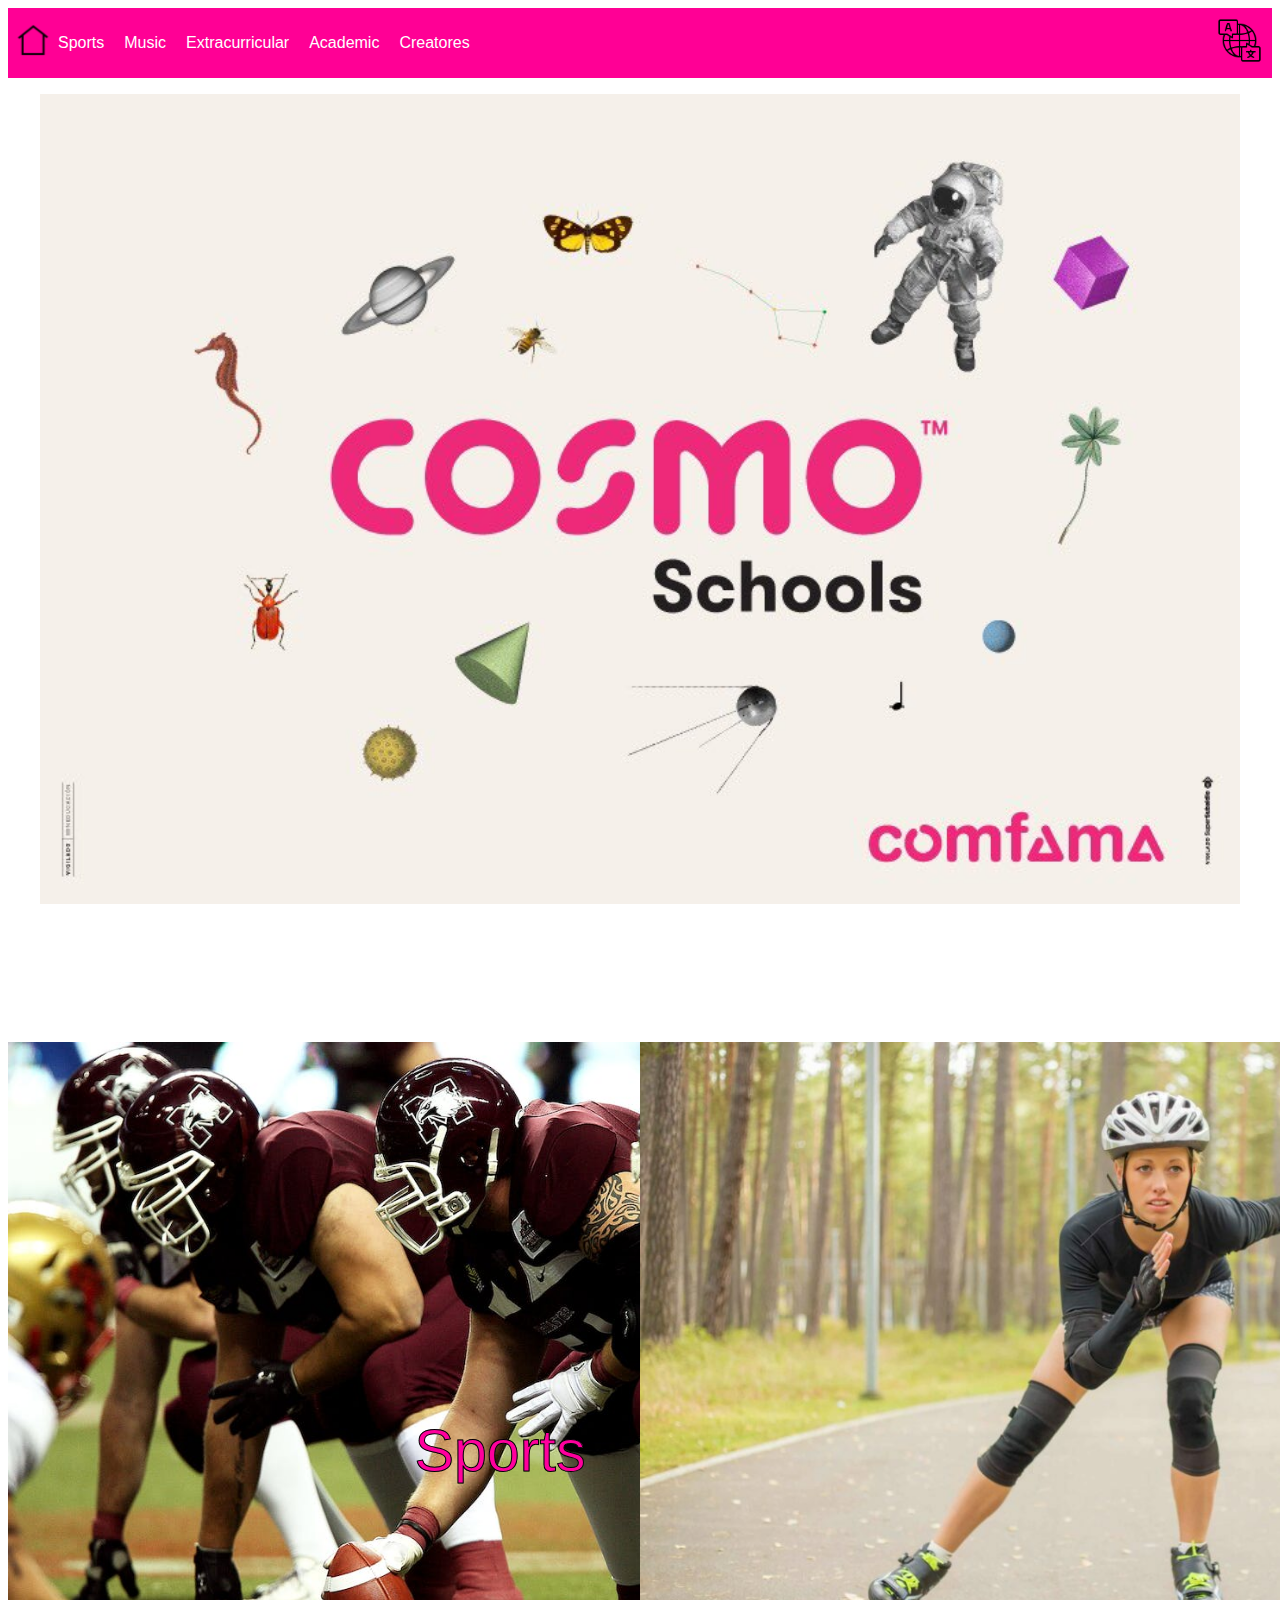
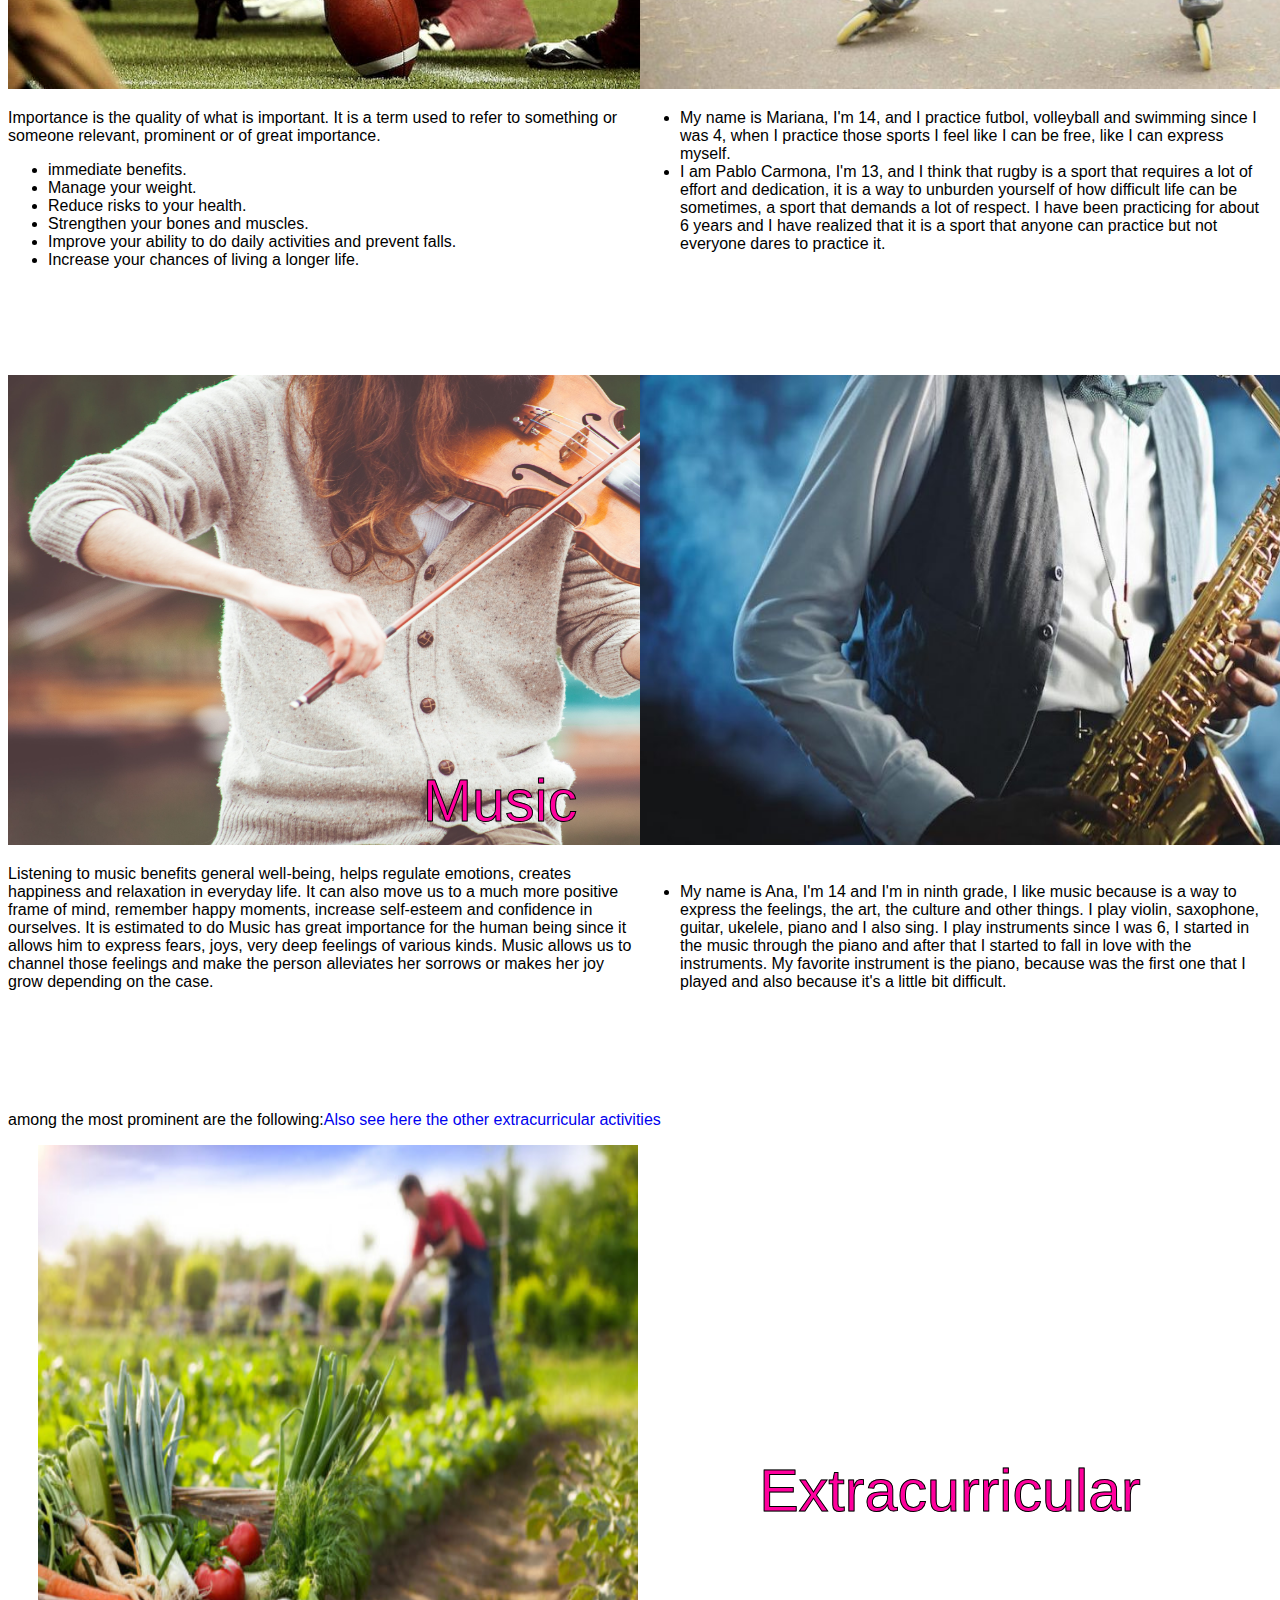
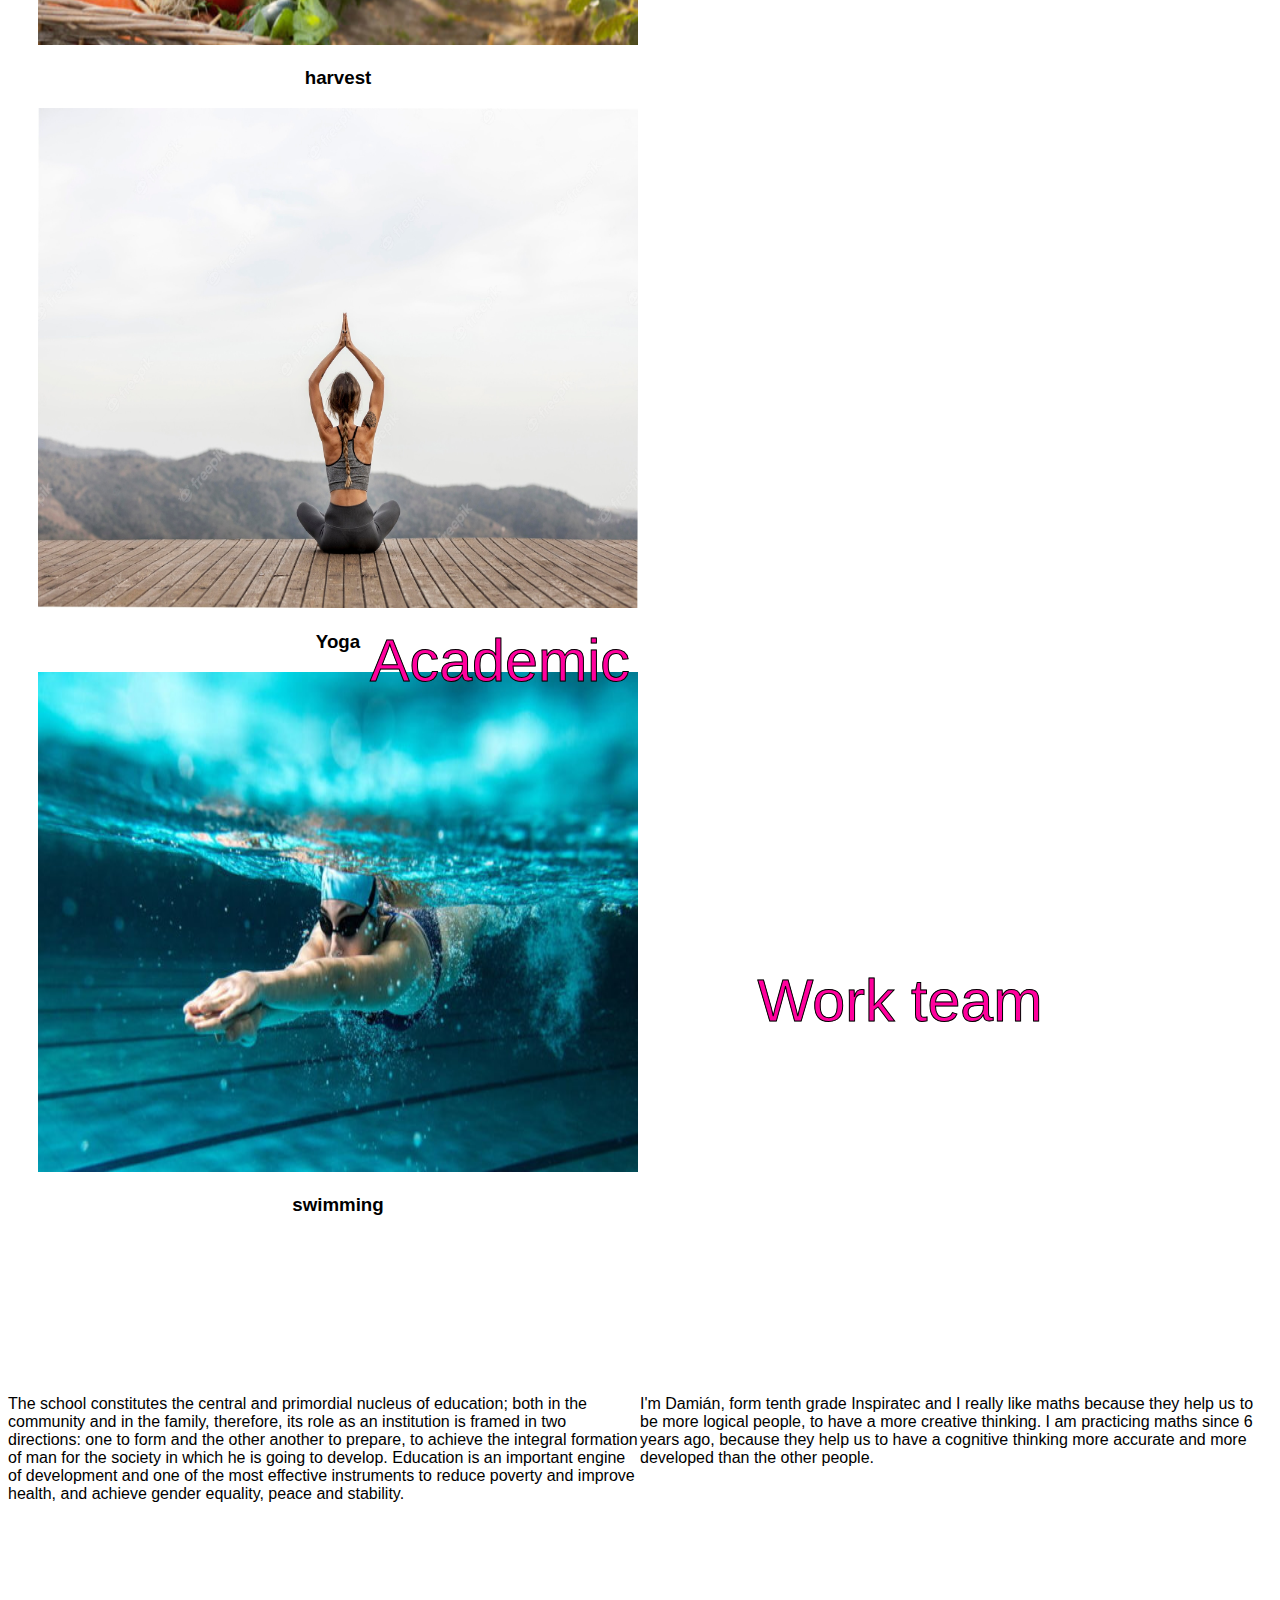
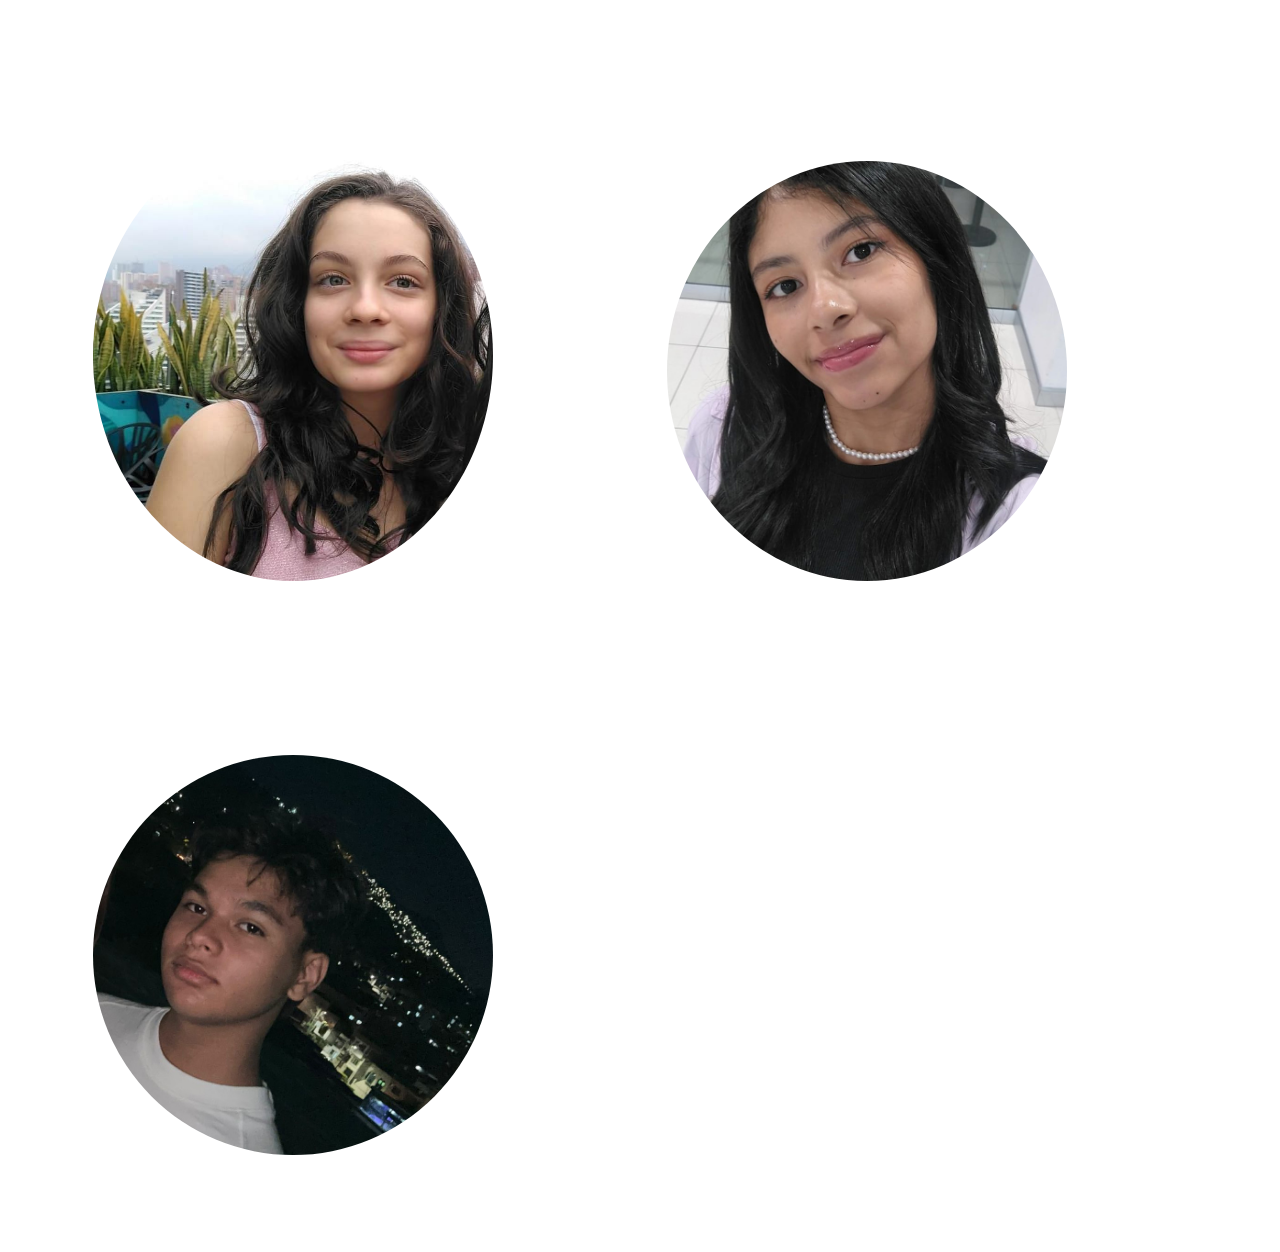
<file: TheCosmo-main 2/english.html>
<!DOCTYPE html>
<html lang="en">
<head>
    <meta charset="UTF-8">
    <meta http-equiv="X-UA-Compatible" content="IE=edge">
    <meta name="viewport" content="width=device-width, initial-scale=1.0">
    <title>Document</title>
    <link rel="stylesheet" href="css/style.css">
</head>
<body>
    <header id="in">
        <div class="Div_Nav">
            <div class="nav">
                <a href="#in" class="Inicio"><img src="img/hogar.png" width="30px"></a>
                <nav> 
                    <ul>
                        <li><a href="#Dep">Sports</a></li>
                        <li><a href="#Music">Music</a></li>
                        <li><a href="#Extra">Extracurricular</a></li>
                        <li><a href="#Academico">Academic</a></li>
                        <li><a href="#Equipo">Creatores</a></li>
                    </ul>    
                </nav>
                <a href="index.html" class="Traducir"><img src="img/traducir.png" width="45px"></a>
            </div>
        </div>   
    </header>
        <div class="slider">
            <ul>
                <li>
                    <img src="img/Chromatica.jpg" alt="">
                </li>
                <li>
                    <img src="img/Artpop.jpg" alt="">
                </li>
                <li>
                    <img src="img/BornThisWay.jpg" alt="">
                </li>
                <li>
                    <img src="img/TheFame.jpeg" alt="">
                </li>
            </ul>
            <div class="Text_banner">
                <h1>The Cosmo</h1>
            </div>
        </div>
    <section class="Dep" id="Dep">
        <article class="dep_rigth">
            <div>
                <div class="word-waves" id="dep_title">
                    <span>Sports</span>
                    <span>Sports</span>
                </div>
                <br><br><br>
                <div class="music"><img src="img/CheekToCheek.jpeg" width="970px"></div>
                
                <p> Importance is the quality of what is important. It is a term used to refer to something or
                    someone relevant, prominent or of great importance.</p>
                <ul>
                    <li>immediate benefits.</li>
                    <li>Manage your weight.</li>
                    <li>Reduce risks to your health.</li>
                    <li>Strengthen your bones and muscles.</li>
                    <li>Improve your ability to do daily activities and prevent falls.</li>
                    <li>Increase your chances of living a longer life.</li>
                </ul>
            </div>
        </article>
        <aside class="dep_left">
            <div class="word-waves">
                <span>Experiences</span>
                <span>Experiences</span>
            </div>
            <br><br><br>
            <div class="music"><img src="img/patinaje.jpg" width="970px"></div>
            
            <p> 
                <ul>
                    <li>
                        My name is Mariana, I'm 14, and I practice futbol, volleyball and swimming since I was 4, when I practice those sports I feel like I can be free, like I can express myself.
                    </li>
                    <li>
                        I am Pablo Carmona, I'm 13, and I think that rugby is a sport that requires a lot of effort and dedication, it is a way to unburden yourself of how difficult life can be sometimes, a sport that demands a lot of respect.
I have been practicing for about 6 years and I have realized that it is a sport that anyone can practice but not everyone dares to practice it.
                    </li>
                </ul>
            </p>
        </aside>
    </section>
    <section class="Dep" id="Music">
        <article class="dep_rigth" id="dep_rigth">
           <div>
                <div class="word-waves">
                    <span>Music</span>
                    <span>Music</span>
                </div>
                <br><br><br><br><br>
                <div class="music"><img src="img/violin.jpg" width="950px" height="470px"></div>
                
                <p> Listening to music benefits general well-being, helps regulate emotions, creates happiness and
                    relaxation in everyday life. It can also move us to a much more positive frame of mind,
                    remember happy moments, increase self-esteem and confidence in ourselves. It is estimated to do
                    Music has great importance for the human being since it allows him to express fears, joys,
                    very deep feelings of various kinds. Music allows us to channel those feelings and make
                    the person alleviates her sorrows or makes her joy grow depending on the case.
                </p>
            </div> 
        </article>
        <aside class="dep_left" id="dep_left">
            <div>
                <div class="word-waves">
                    <span>Experiences</span>
                    <span>Experiences</span>
                </div>
                <br><br><br><br><br>
                <div class="music"><img src="img/saxofon.jpg" width="980px" height="470px"></div>
                
                <br>
                <p> 
                    <ul>
                        <li>
                            My name is Ana, I'm 14 and I'm in ninth grade, I like music because is a way to express the feelings, the art, the culture and other things. I play violin, saxophone, guitar, ukelele, piano and I also sing. I play instruments since I was 6, I started in the music through the piano and after that I started to fall in love with the instruments. My favorite instrument is the piano, because was the first one that I played and also because it's a little bit difficult.
                        </li>
                    </ul>
                    <br>
                </p>
            </div> 
        </aside>
    </section>
    <section id="Extra">
        <div>
            <div class="word-waves">
                <span>Extracurricular</span>
                <span>Extracurricular</span>
            </div>
            <br><br><br>
            <p>among the most prominent are the following:<a href="https://www.cosmoschools.co/ruta-de-alimentacion-consciente/cursos-extracurriculares/" class="A">Also see here the other extracurricular activities</a>
            </p>
            <div class="img"> 
                <img src="img/cultivo.jpg" width="600px" height="500px">
                    <h3>harvest</h3>
            </div>
            <div class="img">
                <img src="img/yoga.jpg" width="600px" height="500px">
                    <h3>Yoga</h3>
            </div>
            <div class="img">
                <img src="img/natacion.jpg" width="600px" height="500px">
                    <h3>swimming</h3>
            </div>        
        </div>
    </section>
    <section class="Dep" id="Academico">
        <article class="dep_rigth" id="Acdm_Rigth">
            <div>
                <div class="word-waves">
                    <span>Academic</span>
                    <span>Academic</span>
                </div>
                <br><br><br><br><br><br><br><br>
                <p> The school constitutes the central and primordial nucleus of education; both in the community and in
                    the family, therefore, its role as an institution is framed in two directions: one to form and the other
                    another to prepare, to achieve the integral formation of man for the society in which he is going to
                    develop. Education is an important engine of development and one of the most effective instruments
                    to reduce poverty and improve health, and achieve gender equality, peace and stability.
                </p>
            </div>
        </article>
        <aside class="dep_left" id="Acdm_Left">
            <div>
                <div class="word-waves">
                    <span>Experiences</span>
                    <span>Experiences</span>
                </div>
                <br><br><br><br><br><br><br><br>
                <p>  I'm Damián, form tenth grade Inspiratec and I really like maths because they help us to be more logical people, to have a more creative thinking. I am practicing maths since 6 years ago, because they help us to have a cognitive thinking more accurate and more developed than the other people.
                </p>
            </div> 
        </aside>
    </section>
    <footer id="Equipo">
        <div>
            <div class="word-waves">
                <span>Work team</span>
                <span>Work team</span>
            </div>
            <br><br><br><br><br><br><br>
            <img src="img/equipo/Valen.jpeg" class="workTeam">
            <img src="img/equipo/Antonia.jpeg" class="workTeam">
            <img src="img/equipo/santiago.jpeg" class="workTeam">
        </div>
    </footer>   
</body>
</html>
</file>
<file: css/style.css>
nav{
    float: left;
	background-color: rgb(87, 87, 87);
	width: 100%;
}
nav ul{
    list-style: none;
    overflow: hidden;
}
nav ul li{
    float: left;
    font-family: Arial, sans-serif;
    font-size: 16px;
}
nav ul li a{
    display: block;
    padding: 10px;
    color: #ffffff;
    text-decoration: none;
}
nav ul li:hover{
    background: #ff008c;
	border-radius: 20px;
}
.slider{
	width: 95%;
	margin: auto;
	overflow: hidden;
}
.slider ul{
	display: flex;
	padding: 0;
	width: 400%;
	animation: cambio 10s infinite alternate linear;
}
.slider li{
	width: 100%;
	list-style: none;
}
.slider img{
	width: 100%;
}
@keyframes cambio{
	0% {margin-left: 0;}
	20% {margin-left: 0;}
	
	25% {margin-left: -100%;}
	45% {margin-left: -100%;}
	
	50% {margin-left: -200%;}
	70% {margin-left: -200%;}
	
	75% {margin-left: -300%;}
	100% {margin-left: -300%;}
}
.Dep{
	display: flex;
	justify-content: center;
	flex-direction: row;
}
.dep_rigth{
	width: 50%;
}
.dep_rigth h2{
	text-align: center;
}
.dep_left h2{
	text-align: center;
}
.dep_left{
	width: 50%;
}
.word-waves span{
    position: absolute;
    color: #000000;
    font-size: 3rem;
    transform: translate(-50%, -50%);
}
.word-waves span:nth-child(1){
    color: #ff008c;
    -webkit-text-stroke: 0.3px #000000;
}
.word-waves span:nth-child(2){
    color: rgb(87, 87, 87);
    -webkit-text-stroke: 1px #000000;
    animation: animation 3s ease-in-out infinite;
}
@keyframes animation{
    0%, 100%{
        clip-path: polygon( 0% 45%, 15% 44%, 32% 50%, 54% 60%, 70% 62%, 84% 59%, 100% 52%, 100% 100%, 0% 100%);
    }
    50% {
        clip-path: polygon( 0% 60%, 16% 65%, 34% 66%, 51% 62%, 67% 50%, 84% 45%, 100% 46%, 100% 100%, 0% 100%);
    }
}
.dep_rigth .word-waves span:nth-child(1){
	left: 500px;
	top: 1490px;
}
.dep_rigth .word-waves span:nth-child(2){
	left: 500px;
	top: 1490px;
}
.dep_left .word-waves span:nth-child(1){
	left: 1540px;
	top: 1490px;
}
.dep_left .word-waves span:nth-child(2){
	left: 1540px;
	top: 1490px;
}
#dep_rigth .word-waves span:nth-child(1){
	left: 500px;
	top: 2380px;
}
#dep_rigth .word-waves span:nth-child(2){
	left: 500px;
	top: 2380px;
}
#dep_left .word-waves span:nth-child(1){
	left: 1540px;
	top: 2380px;
}
#dep_left .word-waves span:nth-child(2){
	left: 1540px;
	top: 2380px;
}
#Extra .word-waves span:nth-child(1){
	left: 1040px;
	top: 3040px;
}
#Extra .word-waves span:nth-child(2){
	left: 1040px;
	top: 3040px;
}
#Acdm_Rigth .word-waves span:nth-child(1){
	left: 500px;
	top: 3740px;
}
#Acdm_Rigth .word-waves span:nth-child(2){
	left: 500px;
	top: 3740px;
}
#Acdm_Left .word-waves span:nth-child(1){
	left: 1540px;
	top: 3740px;
}
#Acdm_Left .word-waves span:nth-child(2){
	left: 1540px;
	top: 3740px;
}
#Equipo .word-waves span:nth-child(1){
	left: 1030px;
	top: 3940px;
}
#Equipo .word-waves span:nth-child(2){
	left: 1030px;
	top: 3940px;
}
#Equipo img{
	border-radius: 50%;
	width: 500px;
	padding: 85px;
}
.Text_banner{
	position: relative;
	top: 900px;
}
.Inicio{
	position: fixed;
	border-radius: 10px;
	padding: 17px 10px;
}
.Traducir{
	position: relative;
	left: -10px;
	top: 10px;
	border-radius: 10px;
	display: flex;
	justify-content: flex-end;
	align-items: flex-end;
}
.music{
	text-align: center;
}
.img{
	display: inline-block;
	padding-inline: 30px;
	text-align: center;
}
A{
	text-decoration: none;
	font-family: Arial, Helvetica, sans-serif;
	text-align: center;
}
.workTeam {
	box-shadow: 22px 12px 22px rgba(0, 0, 0, 0.3);
}
</file>
<file: TheCosmo-main 2/css/style.css>
nav{
    float: left;
	background-color: rgb(255, 0, 149);
	width: 100%;
}
nav ul{
    list-style: none;
    overflow: hidden;
}
nav ul li{
    float: left;
    font-family: Arial, sans-serif;
    font-size: 16px;
}
nav ul li a{
    display: block;
    padding: 10px;
    color: #ffffff;
    text-decoration: none;
}
nav ul li:hover{
    background: #4e4e4e;
	border-radius: 20px;
}
.slider{
	width: 95%;
	margin: auto;
	overflow: hidden;
}
.slider ul{
	display: flex;
	padding: 0;
	width: 400%;
	animation: cambio 10s infinite alternate linear;
}
.slider li{
	width: 100%;
	list-style: none;
}
.slider img{
	width: 100%;
}
@keyframes cambio{
	0% {margin-left: 0;}
	20% {margin-left: 0;}
	
	25% {margin-left: -100%;}
	45% {margin-left: -100%;}
	
	50% {margin-left: -200%;}
	70% {margin-left: -200%;}
	
	75% {margin-left: -300%;}
	100% {margin-left: -300%;}
}
.Dep{
	display: flex;
	justify-content: center;
	flex-direction: row;
}
.dep_rigth{
	width: 50%;
}
.dep_rigth h2{
	text-align: center;
}
.dep_left h2{
	text-align: center;
}
.dep_left{
	width: 50%;
}
.word-waves span{
    position: absolute;
    color: #000000;
    font-size: 3.7rem;
    transform: translate(-50%, -50%);
	font-family:Verdana, Geneva, Tahoma, sans-serif;
}
.word-waves span:nth-child(1){
    color: #ffffff;
    -webkit-text-stroke: 0.3px #000000;
}
.word-waves span:nth-child(2){
    color: rgb(255, 0, 157);
    -webkit-text-stroke: 1px #000000;
    animation: animation 3s ease-in-out infinite;
}
@keyframes animation{
    0%, 100%{
        clip-path: polygon( 0% 45%, 15% 44%, 32% 50%, 54% 60%, 70% 62%, 84% 59%, 100% 52%, 100% 100%, 0% 100%);
    }
    50% {
        clip-path: polygon( 0% 60%, 16% 65%, 34% 66%, 51% 62%, 67% 50%, 84% 45%, 100% 46%, 100% 100%, 0% 100%);
    }
}
.dep_rigth .word-waves span:nth-child(1){
	left: 500px;
	top: 1450px;
}
.dep_rigth .word-waves span:nth-child(2){
	left: 500px;
	top: 1450px;
}
.dep_left .word-waves span:nth-child(1){
	left: 1540px;
	top: 1450px;
}
.dep_left .word-waves span:nth-child(2){
	left: 1540px;
	top: 1450px;
}
#dep_rigth .word-waves span:nth-child(1){
	left: 500px;
	top: 2400px;
}
#dep_rigth .word-waves span:nth-child(2){
	left: 500px;
	top: 2400px;
}
#dep_left .word-waves span:nth-child(1){
	left: 1540px;
	top: 2400px;
}
#dep_left .word-waves span:nth-child(2){
	left: 1540px;
	top: 2400px;
}
#Extra .word-waves span:nth-child(1){
	left: 950px;
	top: 3090px;
}
#Extra .word-waves span:nth-child(2){
	left: 950px;
	top: 3090px;
}
#Acdm_Rigth .word-waves span:nth-child(1){
	left: 500px;
	top: 3860px;
}
#Acdm_Rigth .word-waves span:nth-child(2){
	left: 500px;
	top: 3860px;
}
#Acdm_Left .word-waves span:nth-child(1){
	left: 1540px;
	top: 3860px;
}
#Acdm_Left .word-waves span:nth-child(2){
	left: 1540px;
	top: 3860px;
}
#Equipo .word-waves span:nth-child(1){
	left: 900px;
	top: 4200px;
}
#Equipo .word-waves span:nth-child(2){
	left: 900px;
	top: 4200px;
}
#Equipo img{
	border-radius: 50%;
	width: 400px;
	padding: 85px;
}
.Text_banner{
	position: relative;
	top: 900px;
}
.Inicio{
	position: fixed;
	border-radius: 10px;
	padding: 17px 10px;
}
.Traducir{
	position: relative;
	left: -10px;
	top: 10px;
	border-radius: 10px;
	display: flex;
	justify-content: flex-end;
	align-items: flex-end;
}
.music{
	text-align: center;
}
.img{
	display: inline-block;
	padding-inline: 30px;
	text-align: center;
}
A{
	text-decoration: none;
	font-family: Arial, Helvetica, sans-serif;
	text-align: center;
}
body{
    animation: changeBg 5s infinite
    alternate linear;
}
@keyframes changeBg{
    0% {
        background: #fa8fb1;
    }
    25% {
        background: #ffc1d5;
    }
    50% {
        background: #ffe4ec;
    }
    75% {
        background: #a7a7a7;
    }
    100% {
        background: #bdbdbd;
    }
}

*{
	font-family: Arial, Helvetica, sans-serif;
}
</file>
